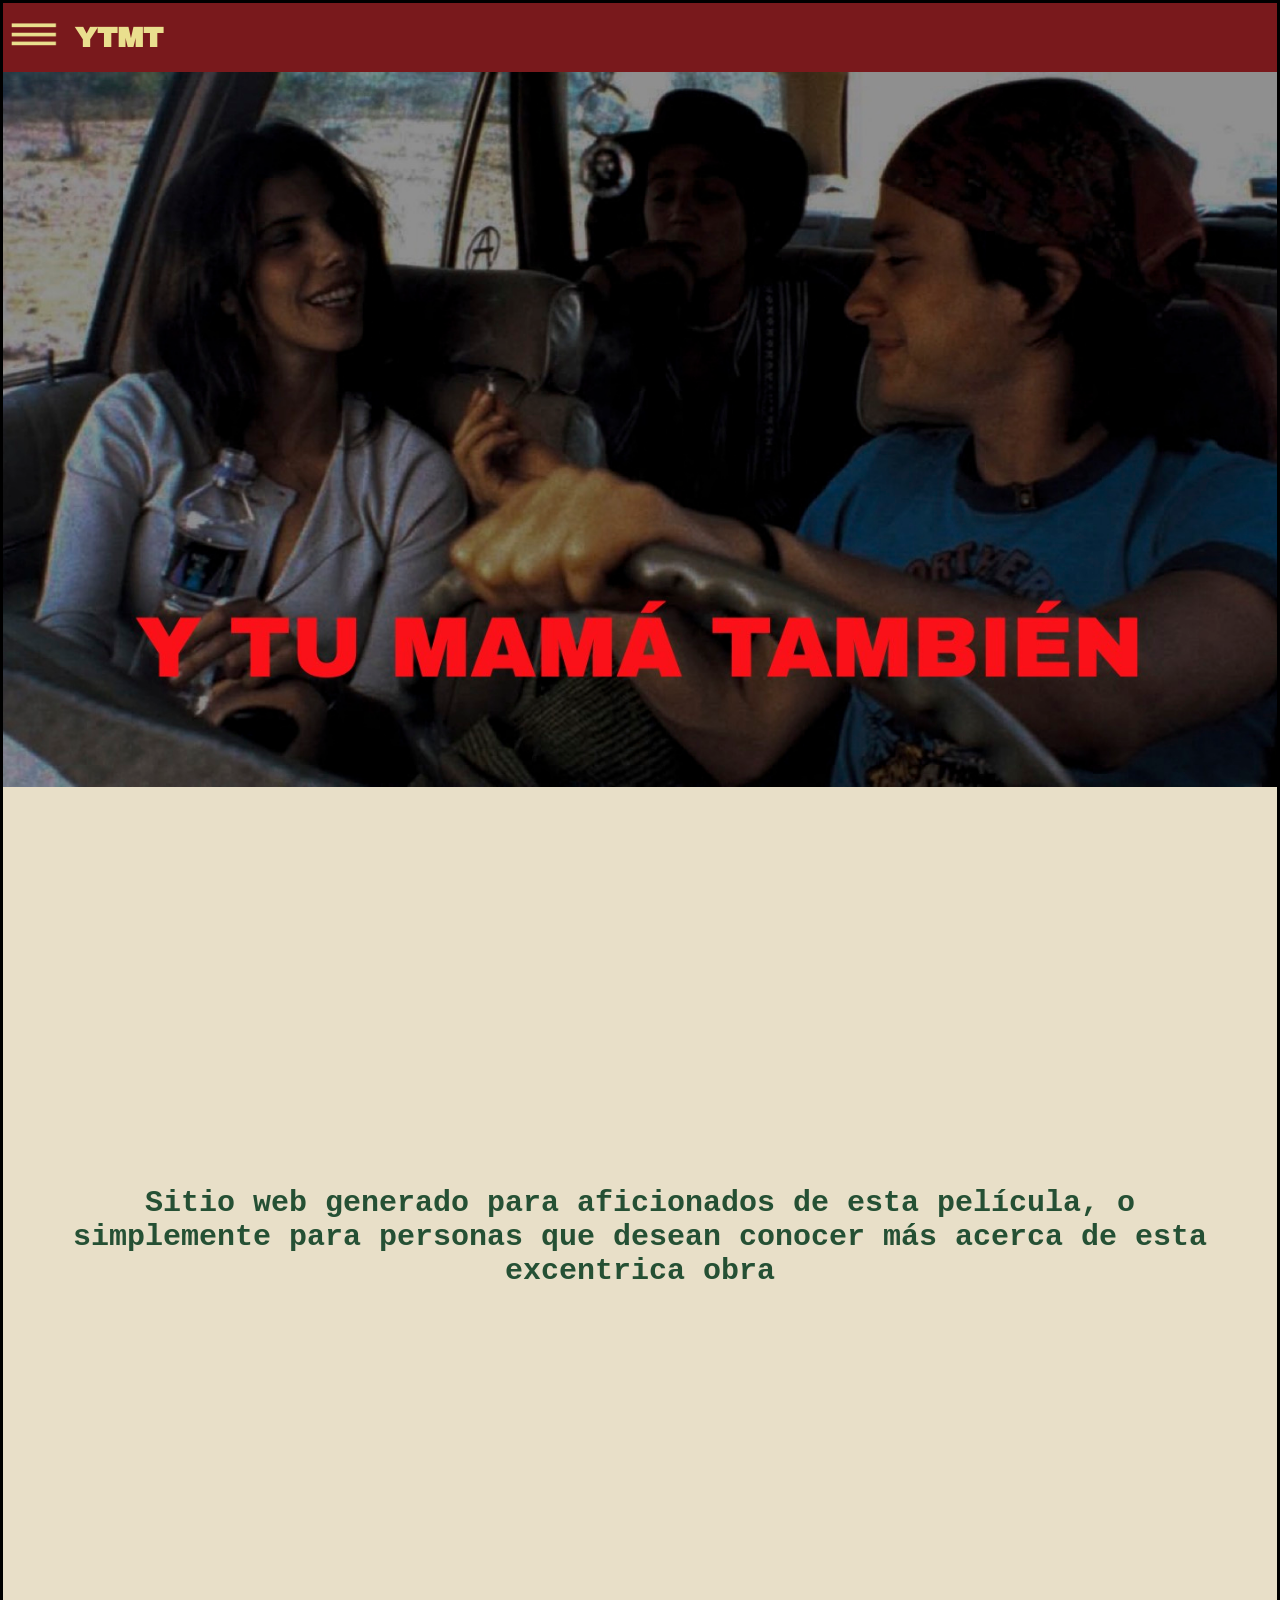
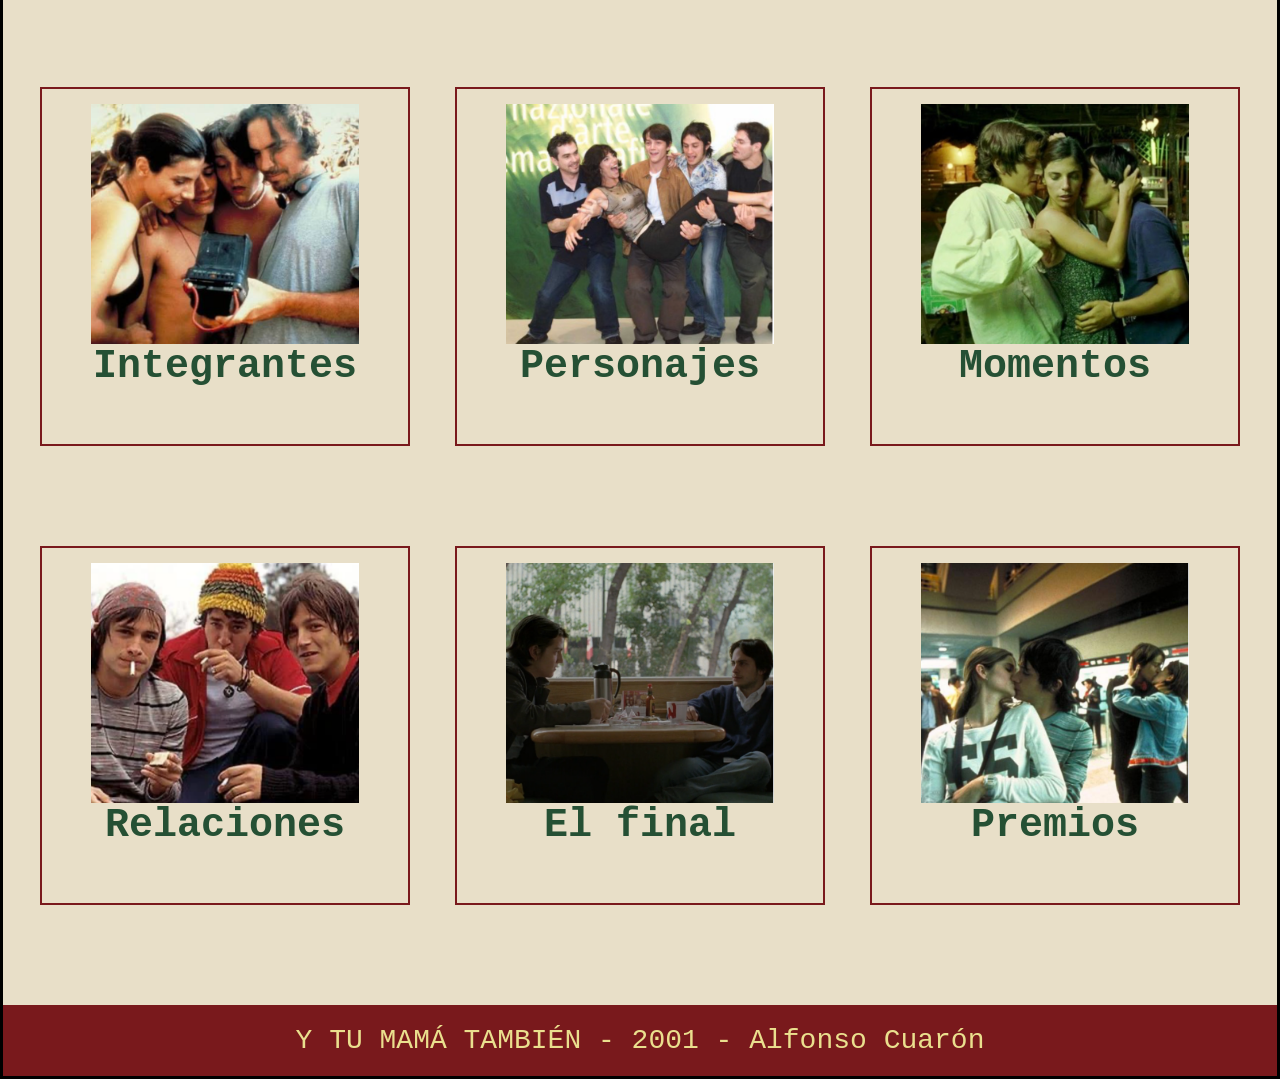
<file: index.html>
<!DOCTYPE html>
<html>
    <head>
        <meta charset="UTF-8">
        <meta name="viewport" content="width=device-width, initial-scale=1.0">
        <title> Y tu mamá también </title>
        <link rel="stylesheet" href="styles.css">
    </head>

<body>



    <div class="layout-card">
    <header  class="barrasuperior">
        <div class="menu-icon" onclick="abrirMenu()">
            <img src="./menu/hamburguesa.jpg" alt="menu">
        </div>
        <h1 class="top-title">YTMT</h1>

        <nav id="menu-desplegable">
            <a href="index.html"> INICIO </a>
            <a href="integrantes.html"> INTEGRANTES </a>
            <a href="personajes.html"> PERSONAJES </a>
            <a href="momentos.html"> MOMENTOS </a>
            <a href="relaciones.html"> RELACIONES </a>
            <a href="final.html"> EL FINAL </a>
            <a href="premios.html"> PREMIOS </a>
        </nav>
    
    </header>
    

    <section class="logo contenido-pagina entrada-inicio">
        <img src="./imagenes/logito.jpeg" alt="Logo" class="logo-imagen">

    </section>

<section class="frase">
    <p> Sitio web generado para aficionados de esta película, o simplemente para personas que desean conocer más acerca de esta excentrica obra</p>
</section>
  

    <section class="informacion container" id="Informacion">
        <div class="inicio-grupo">
            <div class="inicio-1">
                <a href="integrantes.html">
                <img src="imagenes/Reparto.png" alt="Integrantes">
                <h3> Integrantes</h3>
                </a>
                </div>
                 <div class="inicio-1">
                    <a href="personajes.html">
                <img src="imagenes/Personajes.png" alt="Personajes">
                <h3>Personajes</h3>
                    </a>
            
            </div>

            <div class="inicio-1">
            <a href="momentos.html">
                <img src="imagenes/Momentos.png" alt="Momentos">
                <h3>Momentos</h3>
             </a>
            </div>

            <div class="inicio-1">
                <a href="relaciones.html">
                <img src="imagenes/Relaciones.png" alt="Relaciones">
                <h3>Relaciones</h3>
                </a>
            </div>

            <div class="inicio-1">
             <a href="final.html"> 
                <img src="imagenes/El final.png" alt="El final">
                <h3>El final</h3>
            </a>
            </div>

            <div class="inicio-1">
                <a href="premios.html">
                <img src="imagenes/Premios.png" alt="Premios">
                <h3>Premios</h3>
                </a>
            </div>
        </div>


    </section>
    <footer class="footer">
        <a href="https://www.imdb.com/es/title/tt0245574/?ref_=vp_close" target="_blank">
        <div class="footer-content container">
            <p>Y TU MAMÁ TAMBIÉN - 2001 - Alfonso Cuarón</p>
        </a>
        </div>
    </footer>
    <button id="volver-arriba" type="button" aria-label="Volver arriba">
    ↑
</button>
<script src="js.js"></script>
</body>


</html>
</file>
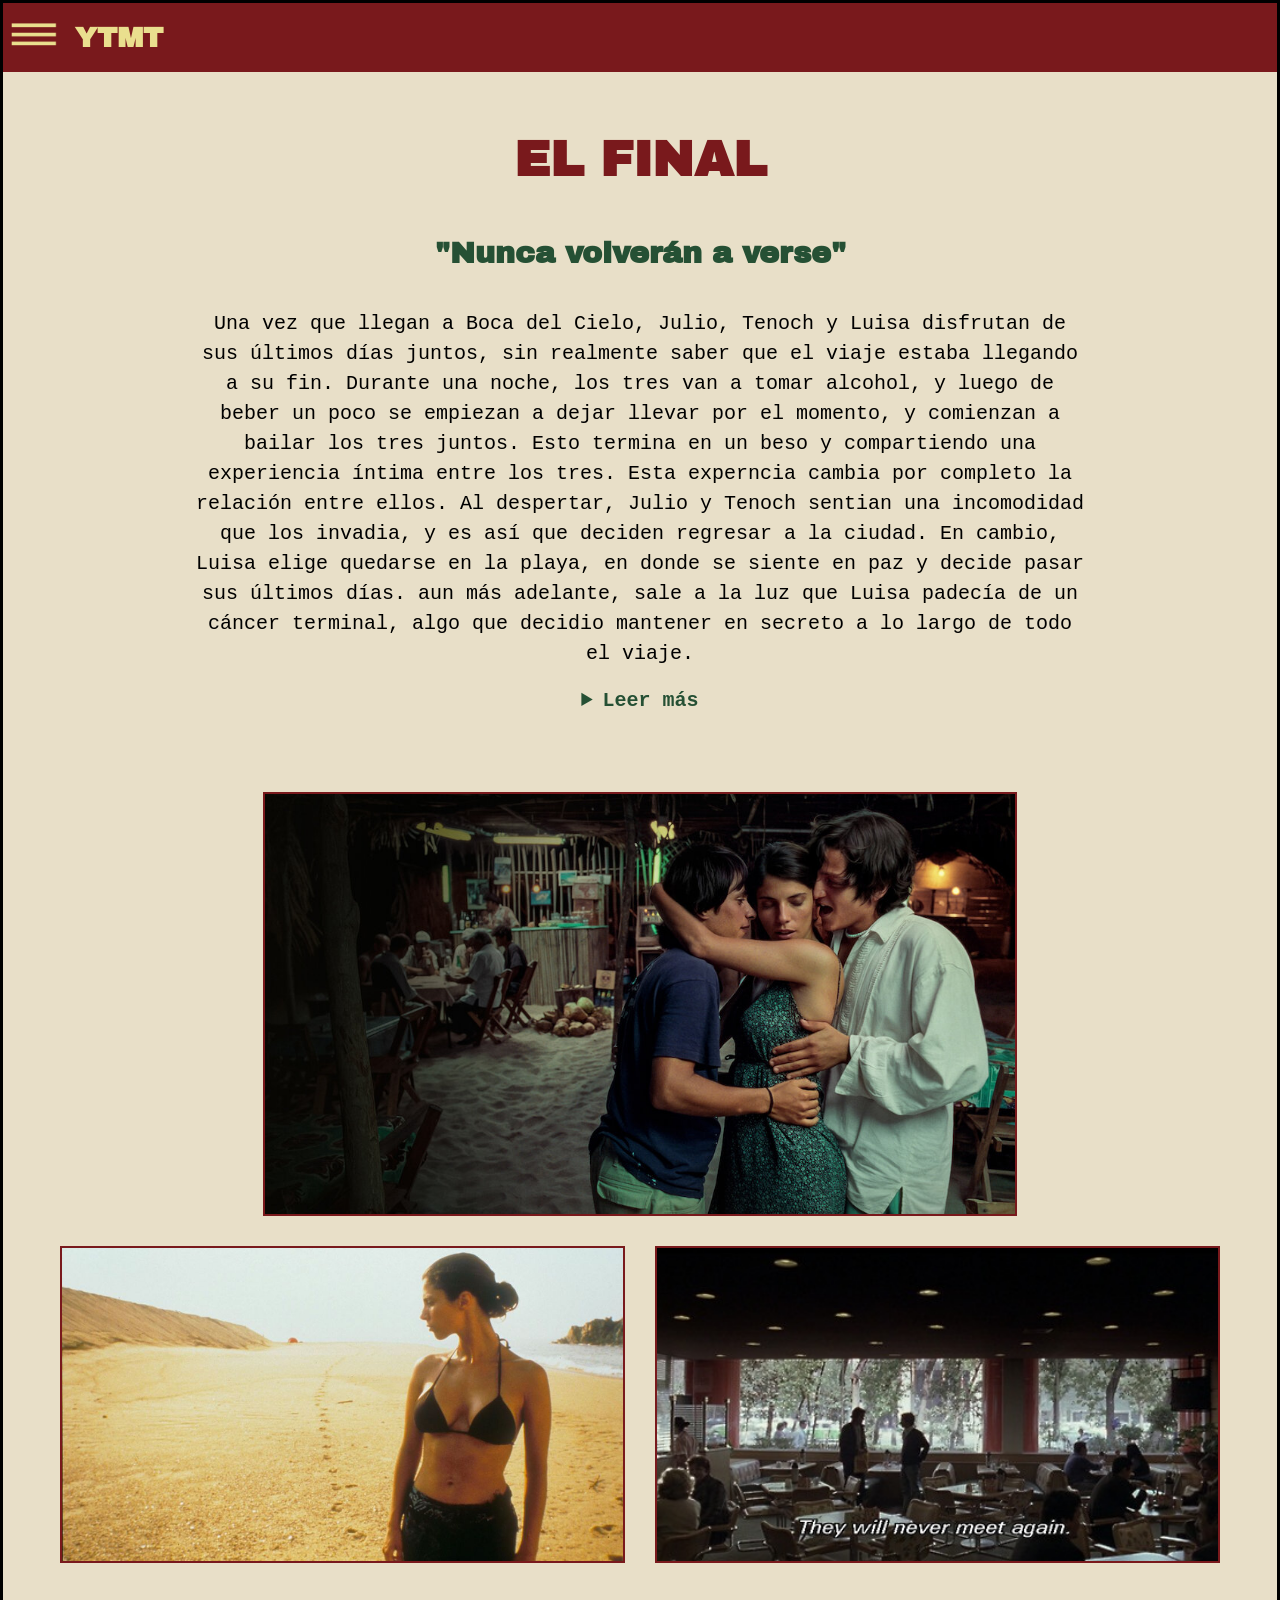
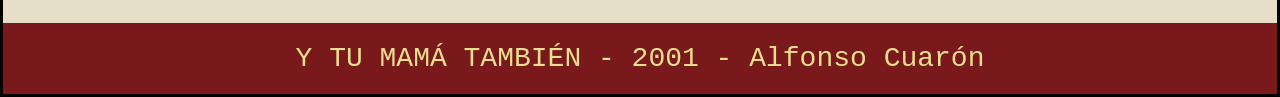
<file: final.html>
<!DOCTYPE html>
<html>
    <head>
        <meta charset="UTF-8">
        <meta name="viewport" content="width=device-width, initial-scale=1.0">
        <title> Y tu mamá también </title>
        <link rel="stylesheet" href="styles.css">
    </head>

<body>



    <div class="layout-card">
    <header  class="barrasuperior">
        
    
        <div class="menu-icon" onclick="abrirMenu()">
            <img src="./menu/hamburguesa.jpg" alt="menu">
        </div>
        <a href="index.html">
        <h1 class="top-title">YTMT</h1>
        </a>   
        
        <nav id="menu-desplegable">
            <a href="index.html"> INICIO </a>
            <a href="integrantes.html"> INTEGRANTES </a>
            <a href="personajes.html"> PERSONAJES </a>
            <a href="momentos.html"> MOMENTOS </a>
            <a href="relaciones.html"> RELACIONES </a>
            <a href="final.html"> EL FINAL </a>
            <a href="premios.html"> PREMIOS </a>
        </nav>

    </header>



    <section class="informacion container contenido-pagina" id="Informacion">
    <h1 class="titulo-final"> EL FINAL</h1>
    <h2 class="frase-final"> "Nunca volverán a verse"</h2>
        <div class="explicacion-final">
            <p> Una vez que llegan a Boca del Cielo, Julio, Tenoch y Luisa disfrutan de sus últimos días juntos, sin realmente saber que el viaje estaba llegando a su fin. Durante una noche, los tres van a tomar alcohol, y luego de beber un poco se empiezan a dejar llevar por el momento, y comienzan a bailar los tres juntos. Esto termina en un beso y compartiendo una experiencia íntima entre los tres. Esta experncia cambia por completo la relación entre ellos. Al despertar, Julio y Tenoch sentian una incomodidad que los invadia, y es así que deciden regresar a la ciudad. En cambio, Luisa elige quedarse en la playa, en donde se siente en paz y decide pasar sus últimos días. aun más adelante, sale a la luz que Luisa padecía de un cáncer terminal, algo que decidio mantener en secreto a lo largo de todo el viaje.</p>
            <details class="leer-mas">
    <summary>Leer más</summary>
            <p> Bastante tiempo después, Julio y Tenoch se reencuentran en una cafetería. Su amistad hace un tiempo que habia dejado de ser la misma. Entre las mentiras, los celos, y todas las situaciones que ocurrieron a lo largo del viaje a Boca del Cielo hizo que los amigos inseparables se volvieran extraños. Durante la conversación que tienen, Tenoch le comenta a Julio que Luisa murió un poco después de que ellos se fueran de Boca del Cielo. Finalmente, la película termina con la frase "Nunca volverán a verse", la cual representa que no solo su amistas llego a su fin, sino también el cierre de una etapa de sus vidas. La historia logra demostrar cómo un viaje el cual parecía una simple aventura entre amigos para conquistar a una mujer, terminó transformando de manera profunda a los tres personajes. </p>
        </details>
        </div>


        <div class="final-grupo">

            
                <div class="final-fila">
                <img src="./final/final1.jpg" alt="final1">
            </div>
          
               <div class="final-fila">
    <a href="https://www.youtube.com/watch?v=s5qJTstUOwg" target="_blank">
        <img src="./final/final2.jpg"
             alt="Ver el video de la escena del baile">
    </a>
</div>

            <div class="final-fila">
                <img src="./final/final3.jpg" alt="final3">
            </div>

        </div>


    </section>
    <footer class="footer">
        <a href="https://www.imdb.com/es/title/tt0245574/?ref_=vp_close" target="_blank">
        <div class="footer-content container">
            <p>Y TU MAMÁ TAMBIÉN - 2001 - Alfonso Cuarón</p>
        </a>
        </div>
    </footer>
        <button id="volver-arriba" type="button" aria-label="Volver arriba">
    ↑
</button>
<script src="js.js"></script>
</body>


</html>
</file>
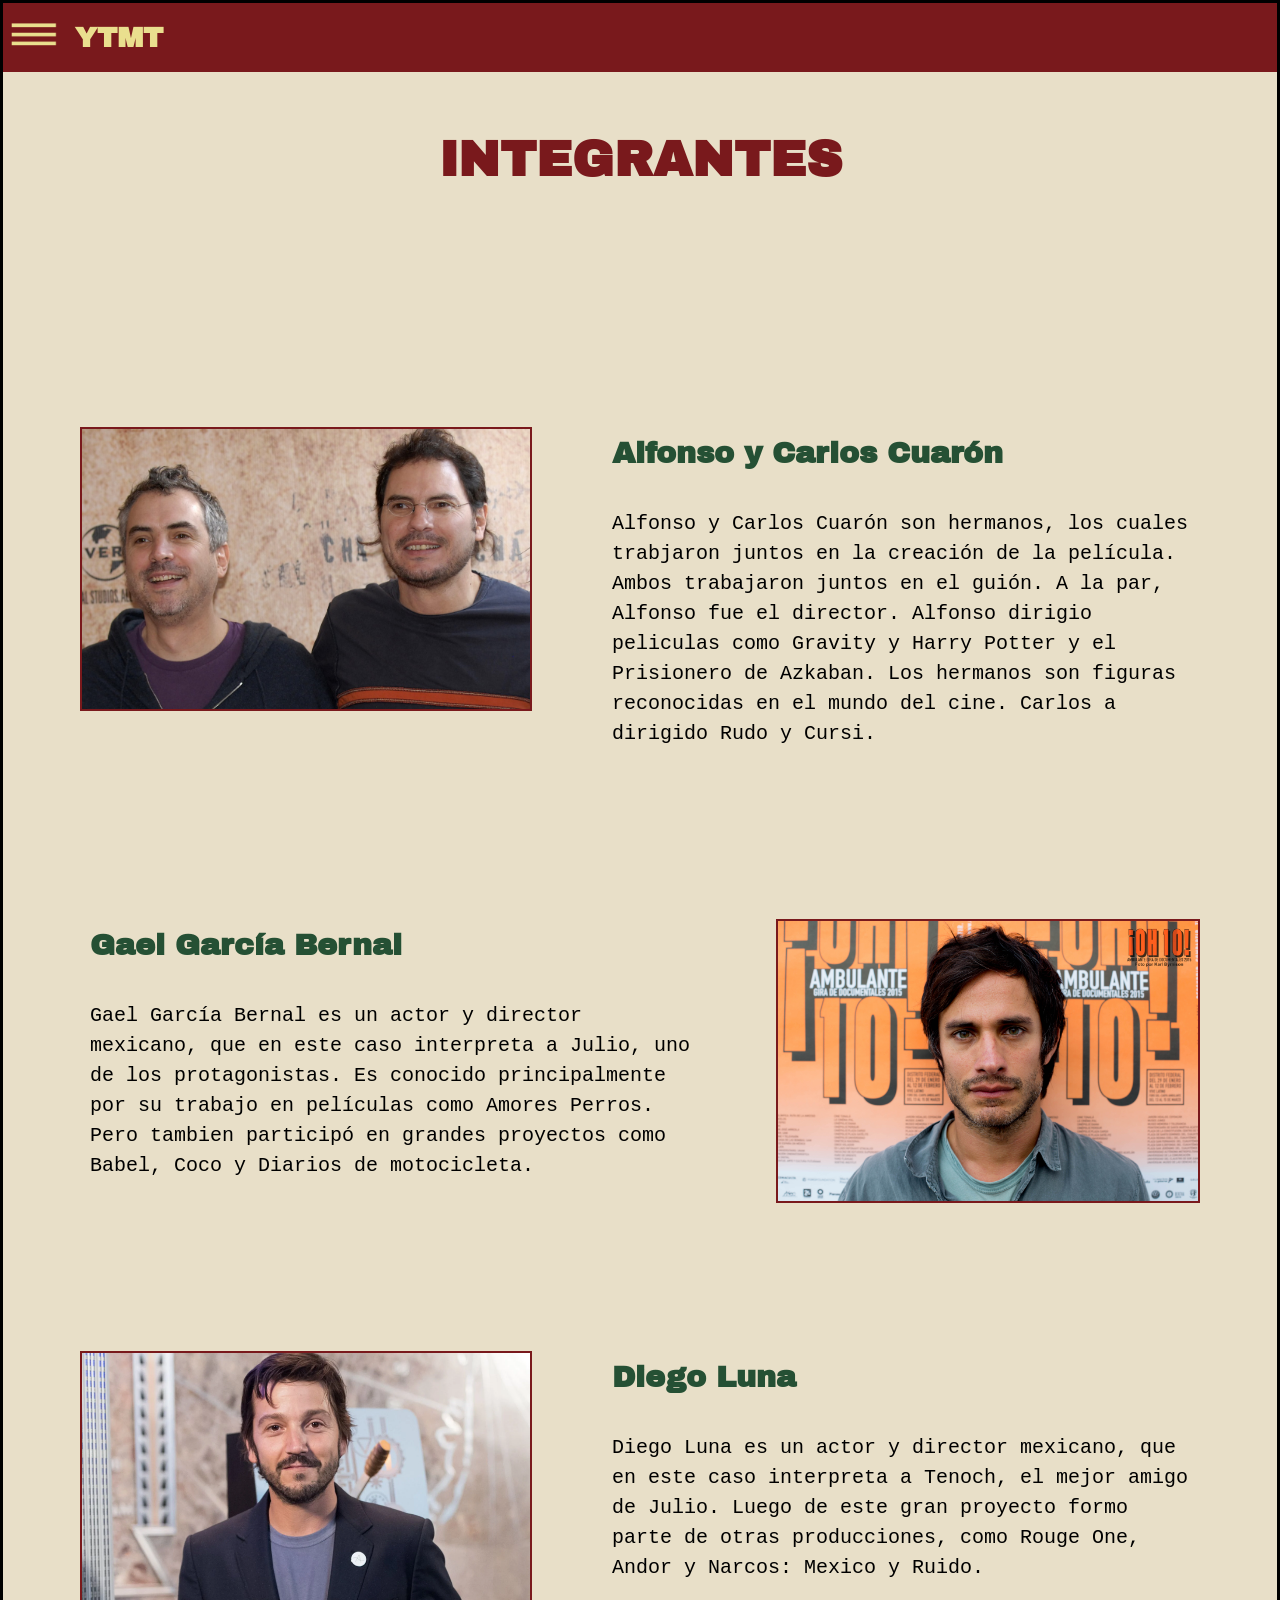
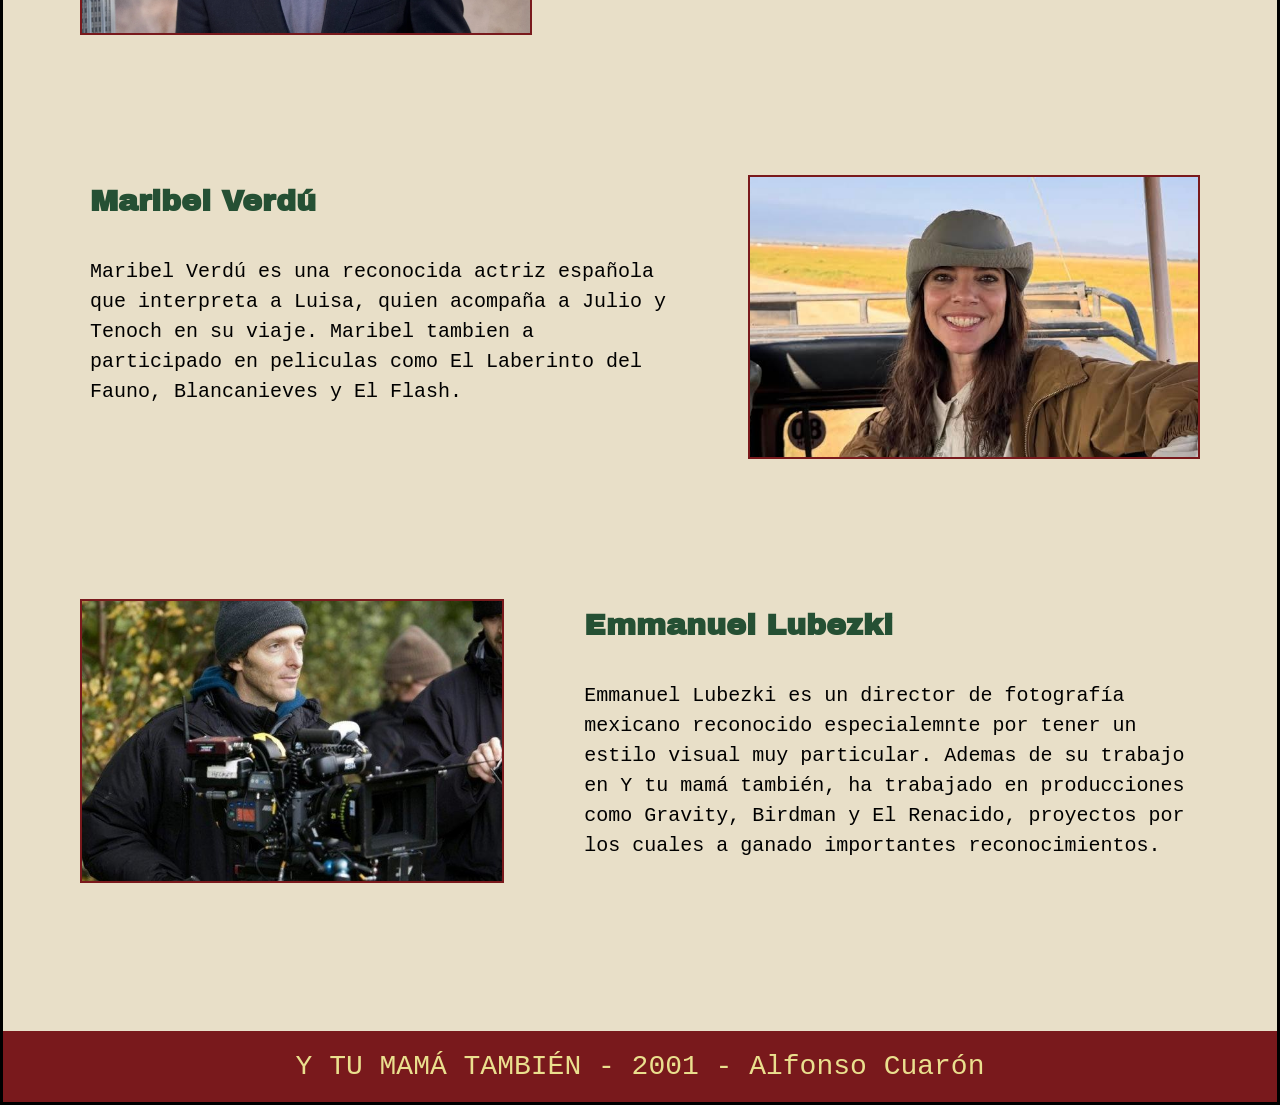
<file: integrantes.html>
<!DOCTYPE html>
<html>
    <head>
        <meta charset="UTF-8">
        <meta name="viewport" content="width=device-width, initial-scale=1.0">
        <title> Y tu mamá también </title>
        <link rel="stylesheet" href="styles.css">
    </head>

<body>



    <div class="layout-card">
    <header  class="barrasuperior">
        
    
        <div class="menu-icon" onclick="abrirMenu()">
            <img src="./menu/hamburguesa.jpg" alt="menu">
        </div>
        <a href="index.html">
        <h1 class="top-title">YTMT</h1>
        </a>

        <nav id="menu-desplegable">
            <a href="index.html"> INICIO </a>
            <a href="integrantes.html"> INTEGRANTES </a>
            <a href="personajes.html"> PERSONAJES </a>
            <a href="momentos.html"> MOMENTOS </a>
            <a href="relaciones.html"> RELACIONES </a>
            <a href="final.html"> EL FINAL </a>
            <a href="premios.html"> PREMIOS </a>
        </nav>
    </header>



    <section class="informacion container contenido-pagina" id="Informacion">
    <h1 class="titulo-integrantes"> INTEGRANTES</h1>
        <div class="integrantes-grupo">
            <div class="integrantes-fila">
                
            
            </div>

            
                <div class="integrantes-fila">
                <img src="./integrantes/hermanos.jpeg" alt="AlfonsoyCarlos">
                <div class="integrantes-texto">
                <h3> Alfonso y Carlos Cuarón</h3>
                <p>  Alfonso y Carlos Cuarón son hermanos, los cuales trabjaron juntos en la creación de la película. Ambos trabajaron juntos en el guión. A la par, Alfonso fue el director. Alfonso dirigio peliculas como Gravity y Harry Potter y el Prisionero de Azkaban. Los hermanos son figuras reconocidas en el mundo del cine. Carlos a dirigido Rudo y Cursi. </p>
                </div>
            </div>
          
                <div class="integrantes-fila integrantes invertido">
                <div class="integrantes-texto">
                <h3> Gael García Bernal</h3>
                    <p>  Gael García Bernal es un actor y director mexicano, que en este caso interpreta a Julio, uno de los protagonistas. Es conocido principalmente por su trabajo en películas como Amores Perros. Pero tambien participó en grandes proyectos como Babel, Coco y Diarios de motocicleta. </p>
                </div>
                    <img src="./integrantes/gael.jpg" alt="gael">
            </div>

            <div class="integrantes-fila">
                <img src="./integrantes/diego.jpg" alt="diego">
                <div class="integrantes-texto">
                <h3> Diego Luna </h3>
                <p>  Diego Luna es un actor y director mexicano, que en este caso interpreta a Tenoch, el mejor amigo de Julio. Luego de este gran proyecto formo parte de otras producciones, como Rouge One, Andor y Narcos: Mexico y Ruido. </p>
                </div>
           
            </div>

            <div class="integrantes-fila integrantes invertido">
                <div class="integrantes-texto">
                <h3> Maribel Verdú</h3>
                    <p>  Maribel Verdú es una reconocida actriz española que interpreta a Luisa, quien acompaña a Julio y Tenoch en su viaje. Maribel tambien a participado en peliculas como El Laberinto del Fauno, Blancanieves y El Flash.</p>
                </div>
                    <img src="./integrantes/maribel.jpeg" alt="maribel">
            </div>

            <div class="integrantes-fila">
                <img src="./integrantes/Emmanuel.jpeg" alt="emmanuel">
                <div class="integrantes-texto">
                <h3> Emmanuel Lubezki</h3>
                <p>  Emmanuel Lubezki es un director de fotografía mexicano reconocido especialemnte por tener un estilo visual muy particular. Ademas de su trabajo en Y tu mamá también, ha trabajado en producciones como Gravity, Birdman y El Renacido, proyectos por los cuales a ganado importantes reconocimientos.</p>
                </div>
           
            </div>


            

        </div>


    </section>
    <footer class="footer">
        <a href="https://www.imdb.com/es/title/tt0245574/?ref_=vp_close" target="_blank">
        <div class="footer-content container">
            <p>Y TU MAMÁ TAMBIÉN - 2001 - Alfonso Cuarón</p>
        </a>
        </div>
    </footer>
        <button id="volver-arriba" type="button" aria-label="Volver arriba">
    ↑
</button>
<script src="js.js"></script>
</body>


</html>
</file>
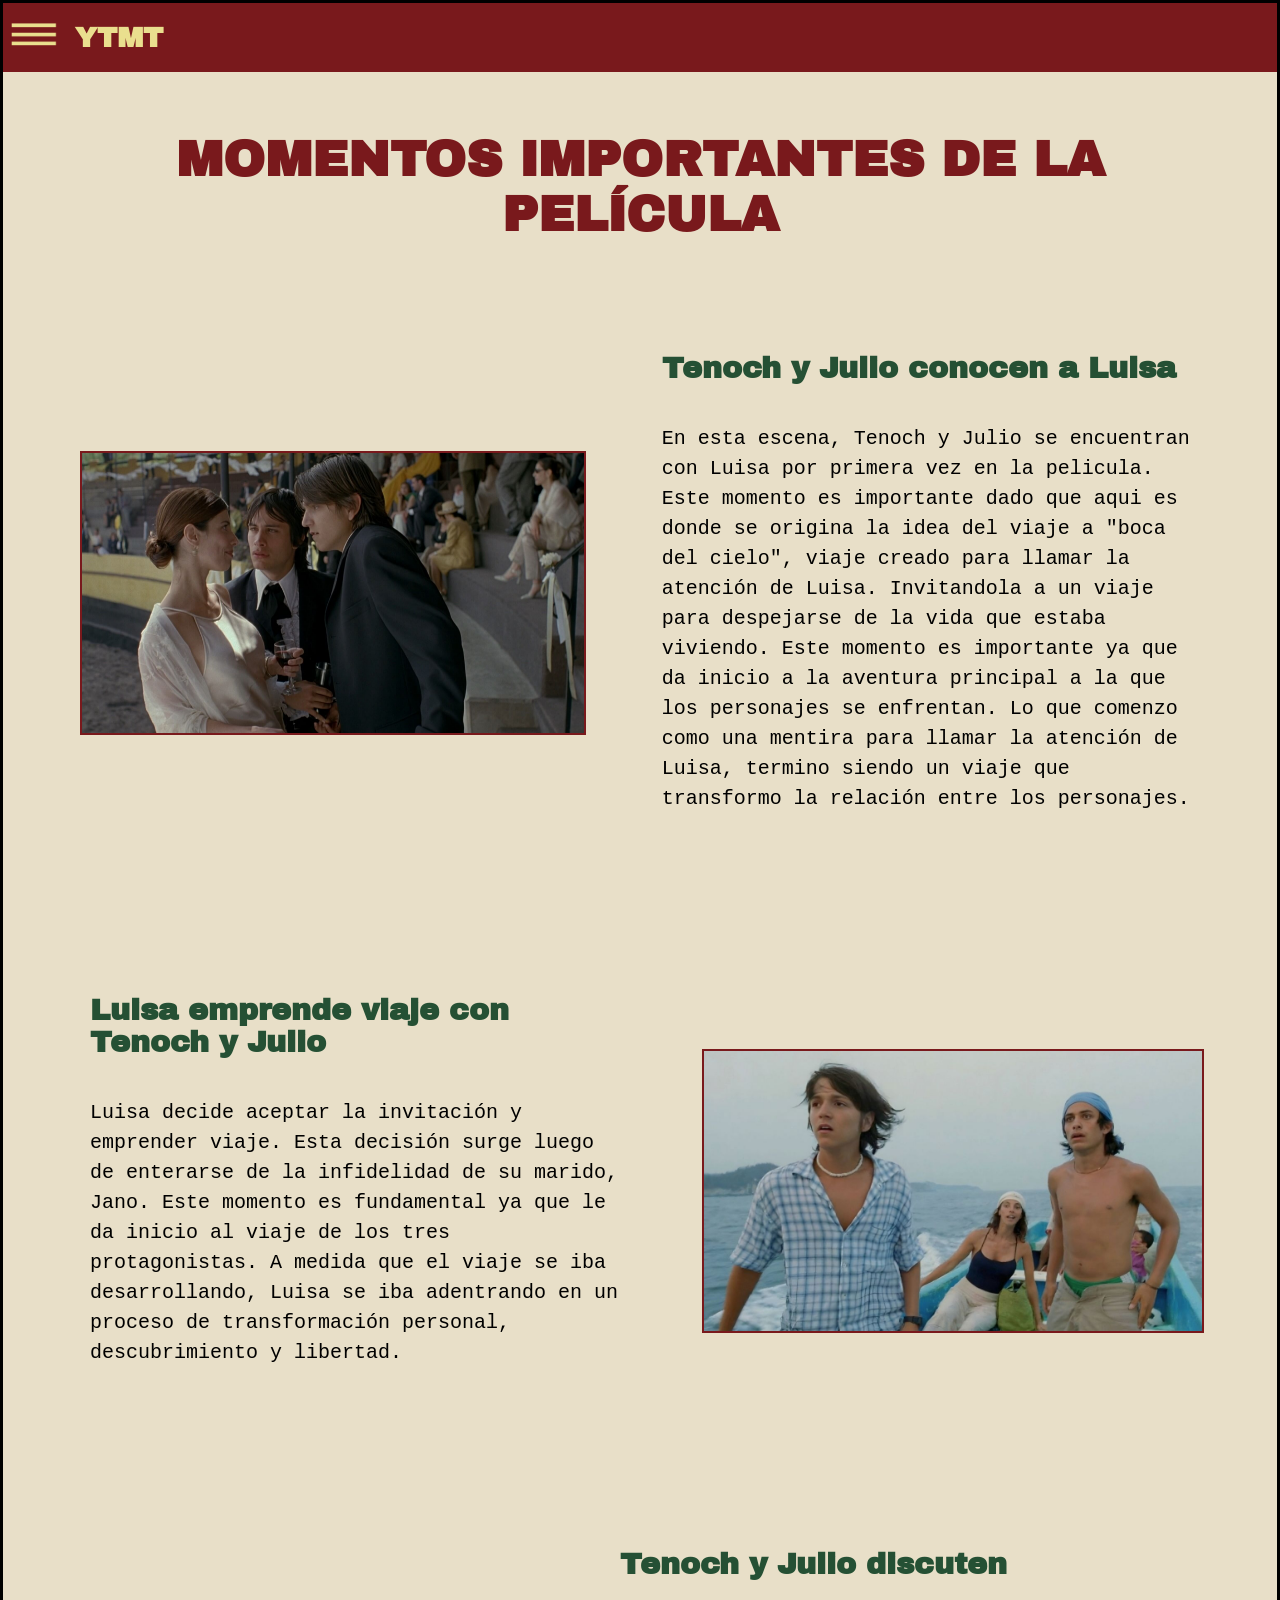
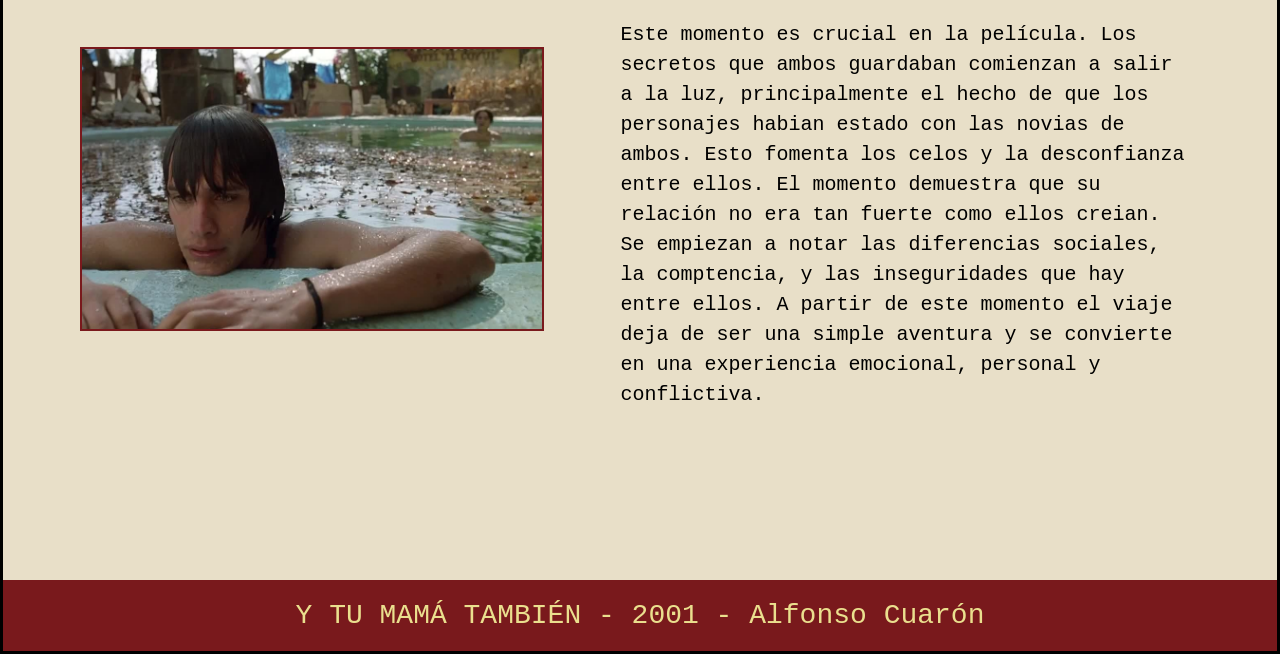
<file: momentos.html>
<!DOCTYPE html>
<html>
    <head>
        <meta charset="UTF-8">
        <meta name="viewport" content="width=device-width, initial-scale=1.0">
        <title> Y tu mamá también </title>
        <link rel="stylesheet" href="styles.css">
    </head>

<body>



    <div class="layout-card">
    <header  class="barrasuperior">
        
    
        <div class="menu-icon" onclick="abrirMenu()">
            <img src="./menu/hamburguesa.jpg" alt="menu">
        </div>
        <a href="index.html">
        <h1 class="top-title">YTMT</h1>
        </a>

        <nav id="menu-desplegable">
            <a href="index.html"> INICIO </a>
            <a href="integrantes.html"> INTEGRANTES </a>
            <a href="personajes.html"> PERSONAJES </a>
            <a href="momentos.html"> MOMENTOS </a>
            <a href="relaciones.html"> RELACIONES </a>
            <a href="final.html"> EL FINAL </a>
            <a href="premios.html"> PREMIOS </a>
        </nav>
    </header>



    <section class="informacion container contenido-pagina" id="Informacion">
    <h1 class="titulo-momentos"> MOMENTOS IMPORTANTES DE LA PELÍCULA</h1>
        <div class="momentos-grupo">
           

            
                <div class="momento-fila">
                    <a href="https://www.youtube.com/watch?v=QFZzN9X5Cl4" target="blank" class="video-conocen">
                <img src="./momentos/conocen2.jpg" alt="conocen a luisa">
                    </a>
                <div class="momento-texto">
                <h3> Tenoch y Julio conocen a Luisa</h3>
                <p> En esta escena, Tenoch y Julio se encuentran con Luisa por primera vez en la pelicula. Este momento es importante dado que aqui es donde se origina la idea del viaje a "boca del cielo", viaje creado para llamar la atención de Luisa. Invitandola a un viaje para despejarse de la vida que estaba viviendo. Este momento es importante ya que da inicio a la aventura principal a la que los personajes se enfrentan. Lo que comenzo como una mentira para llamar la atención de Luisa, termino siendo un viaje que transformo la relación entre los personajes.</p>
                </div>
            </div>
          
                <div class="momento-fila momento invertido">
                <div class="momento-texto">
                <h3>Luisa emprende viaje con Tenoch y Julio</h3>
                    <p> Luisa decide aceptar la invitación y emprender viaje. Esta decisión surge luego de enterarse de la infidelidad de su marido, Jano. Este momento es fundamental ya que le da inicio al viaje de los tres protagonistas. A medida que el viaje se iba desarrollando, Luisa se iba adentrando en un proceso de transformación personal, descubrimiento y libertad.</p>
                </div>
                <a href="https://www.youtube.com/watch?v=1WcemHpe3NI" target="blank" class="video-viaje">
                    <img src="./momentos/viaje2.jpg" alt="Viaje">
                </a>
            </div>

            <div class="momento-fila">
                <a href="https://www.youtube.com/watch?v=Hvn7pEzVCkc" target="blank" class="video-pelea">
                <img src="./momentos/peleas2.jpg" alt="Peleas">
                </a>
                <div class="momento-texto">
                <h3>Tenoch y Julio discuten </h3>
                <p> Este momento es crucial en la película. Los secretos que ambos guardaban comienzan a salir a la luz, principalmente el hecho de que los personajes habian estado con las novias de ambos. Esto fomenta los celos y la desconfianza entre ellos. El momento demuestra que su relación no era tan fuerte como ellos creian. Se empiezan a notar las diferencias sociales, la comptencia, y las inseguridades que hay entre ellos. A partir de este momento el viaje deja de ser una simple aventura y se convierte en una experiencia emocional, personal y conflictiva.</p>
                </div>
           
            </div>

            

        </div>


    </section>
    <footer class="footer">
        <a href="https://www.imdb.com/es/title/tt0245574/?ref_=vp_close" target="_blank">
        <div class="footer-content container">
            <p>Y TU MAMÁ TAMBIÉN - 2001 - Alfonso Cuarón</p>
        </a>
        </div>
    </footer>
        <button id="volver-arriba" type="button" aria-label="Volver arriba">
    ↑
</button>
<script src="js.js"></script>
</body>


</html>
</file>
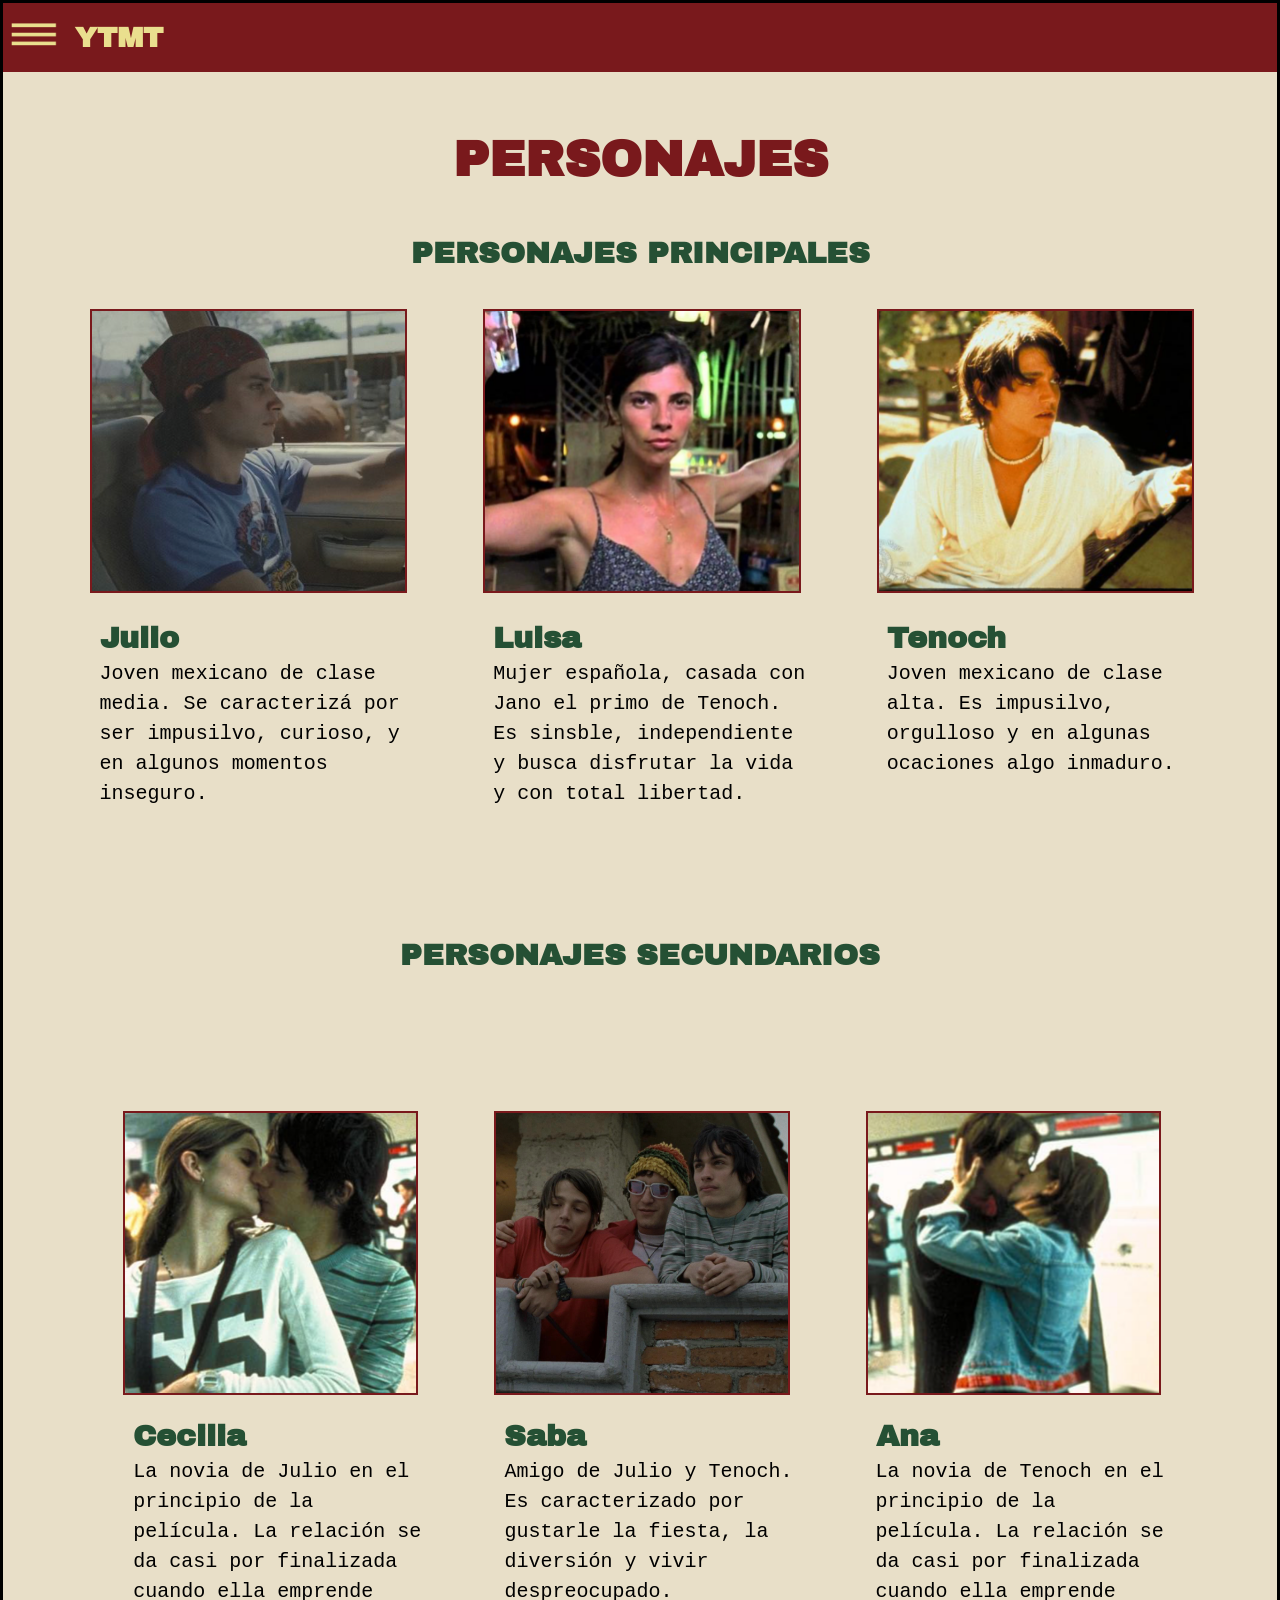
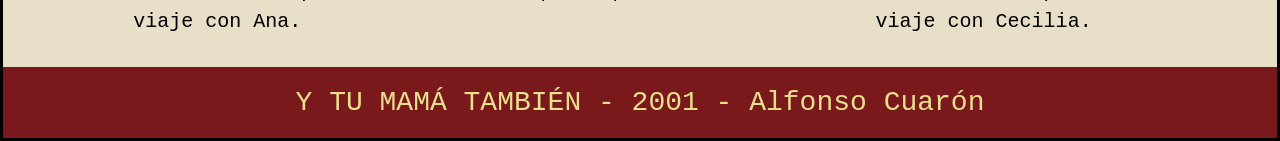
<file: personajes.html>
<!DOCTYPE html>
<html>
    <head>
        <meta charset="UTF-8">
        <meta name="viewport" content="width=device-width, initial-scale=1.0">
        <title> Y tu mamá también </title>
        <link rel="stylesheet" href="styles.css">
    </head>

<body>



    <div class="layout-card">
    <header  class="barrasuperior">
        
    
        <div class="menu-icon" onclick="abrirMenu()">
            <img src="./menu/hamburguesa.jpg" alt="menu">
        </div>
        <a href="index.html">
        <h1 class="top-title">YTMT</h1>
        
        <nav id="menu-desplegable">
            <a href="index.html"> INICIO </a>
            <a href="integrantes.html"> INTEGRANTES </a>
            <a href="personajes.html"> PERSONAJES </a>
            <a href="momentos.html"> MOMENTOS </a>
            <a href="relaciones.html"> RELACIONES </a>
            <a href="final.html"> EL FINAL </a>
            <a href="premios.html"> PREMIOS </a>
        </nav>
    </header>



    <section class="informacion container contenido-pagina entrada-personajes" id="Informacion">
    <h1 class="titulo-personajes"> PERSONAJES </h1>
<h2 class= "subtitulo-personajes"> PERSONAJES PRINCIPALES</h2>
        <div class="personajes-grupo">
            

            
                <div class="personajes-fila">
            <a href="https://www.youtube.com/watch?v=tB275NlGORw&t=3s" target="blank" class="video-julio">
                <img src="./personajes/Julio.jpg" alt="Julio">
                </a>
                <div class="personajes-texto">
                <h3>Julio</h3>
                <p>   Joven mexicano de clase media. Se caracterizá por ser impusilvo, curioso, y en algunos momentos inseguro.  </p>
                </div>
                
            </div>
          
                <div class="personajes-fila">
                <a href="https://www.youtube.com/watch?v=a3C06AVn3DA" target="blank" class="video-luisa">
                <img src="./personajes/luisa.jpg" alt="Luisa">
                </a>
                <div class="personajes-texto">
                <h3> Luisa</h3>
                    <p> Mujer española, casada con Jano el primo de Tenoch. Es sinsble, independiente y busca disfrutar la vida y con total libertad.</p>
                </div>
               
                   
            </div>

            <div class="personajes-fila">
                <a href="https://www.youtube.com/watch?v=Hvn7pEzVCkc" target="blank" class="video-tenoch">
                <img src="./personajes/tenoch.jpg" alt="Tenoch">
            </a>
                <div class="personajes-texto">
                <h3> Tenoch </h3>
                <p> Joven mexicano de clase alta. Es impusilvo, orgulloso y en algunas ocaciones algo inmaduro. </p>
                </div>
           
            </div>

<h2 class= "subtitulo-personajes"> PERSONAJES SECUNDARIOS</h2>
<div class="personajes-grupo">
        

             <div class="personajes-fila">
              <img src="./personajes/cecilia.jpg" alt="Cecilia">
                <div class="personajes-texto">
                <h3> Cecilia</h3>
                    <p> La novia de Julio en el principio de la película. La relación se da casi por finalizada cuando ella emprende viaje con Ana. </p>
                </div>
             
                   
            </div>

             <div class="personajes-fila">
                <img src="./personajes/saba.jpg" alt="Saba"> 
                <div class="personajes-texto">
                <h3> Saba </h3>
                    <p> Amigo de Julio y Tenoch. Es caracterizado por gustarle la fiesta, la diversión y vivir despreocupado. </p>
                </div>
               
            </div>

             <div class="personajes-fila">
                <img src="./personajes/ana3.jpg" alt="Ana">
                <div class="personajes-texto">
                <h3> Ana </h3>
                    <p> La novia de Tenoch en el principio de la película. La relación se da casi por finalizada cuando ella emprende viaje con Cecilia. </p>
                </div>
                
                   
            </div>

            


            

        </div>


    </section>
    <footer class="footer">
        <a href="https://www.imdb.com/es/title/tt0245574/?ref_=vp_close" target="_blank">
        <div class="footer-content container">
            <p>Y TU MAMÁ TAMBIÉN - 2001 - Alfonso Cuarón</p>
        </a>
        </div>
    </footer>
        <button id="volver-arriba" type="button" aria-label="Volver arriba">
    ↑
</button>
<script src="js.js"></script>
</body>


</html>
</file>
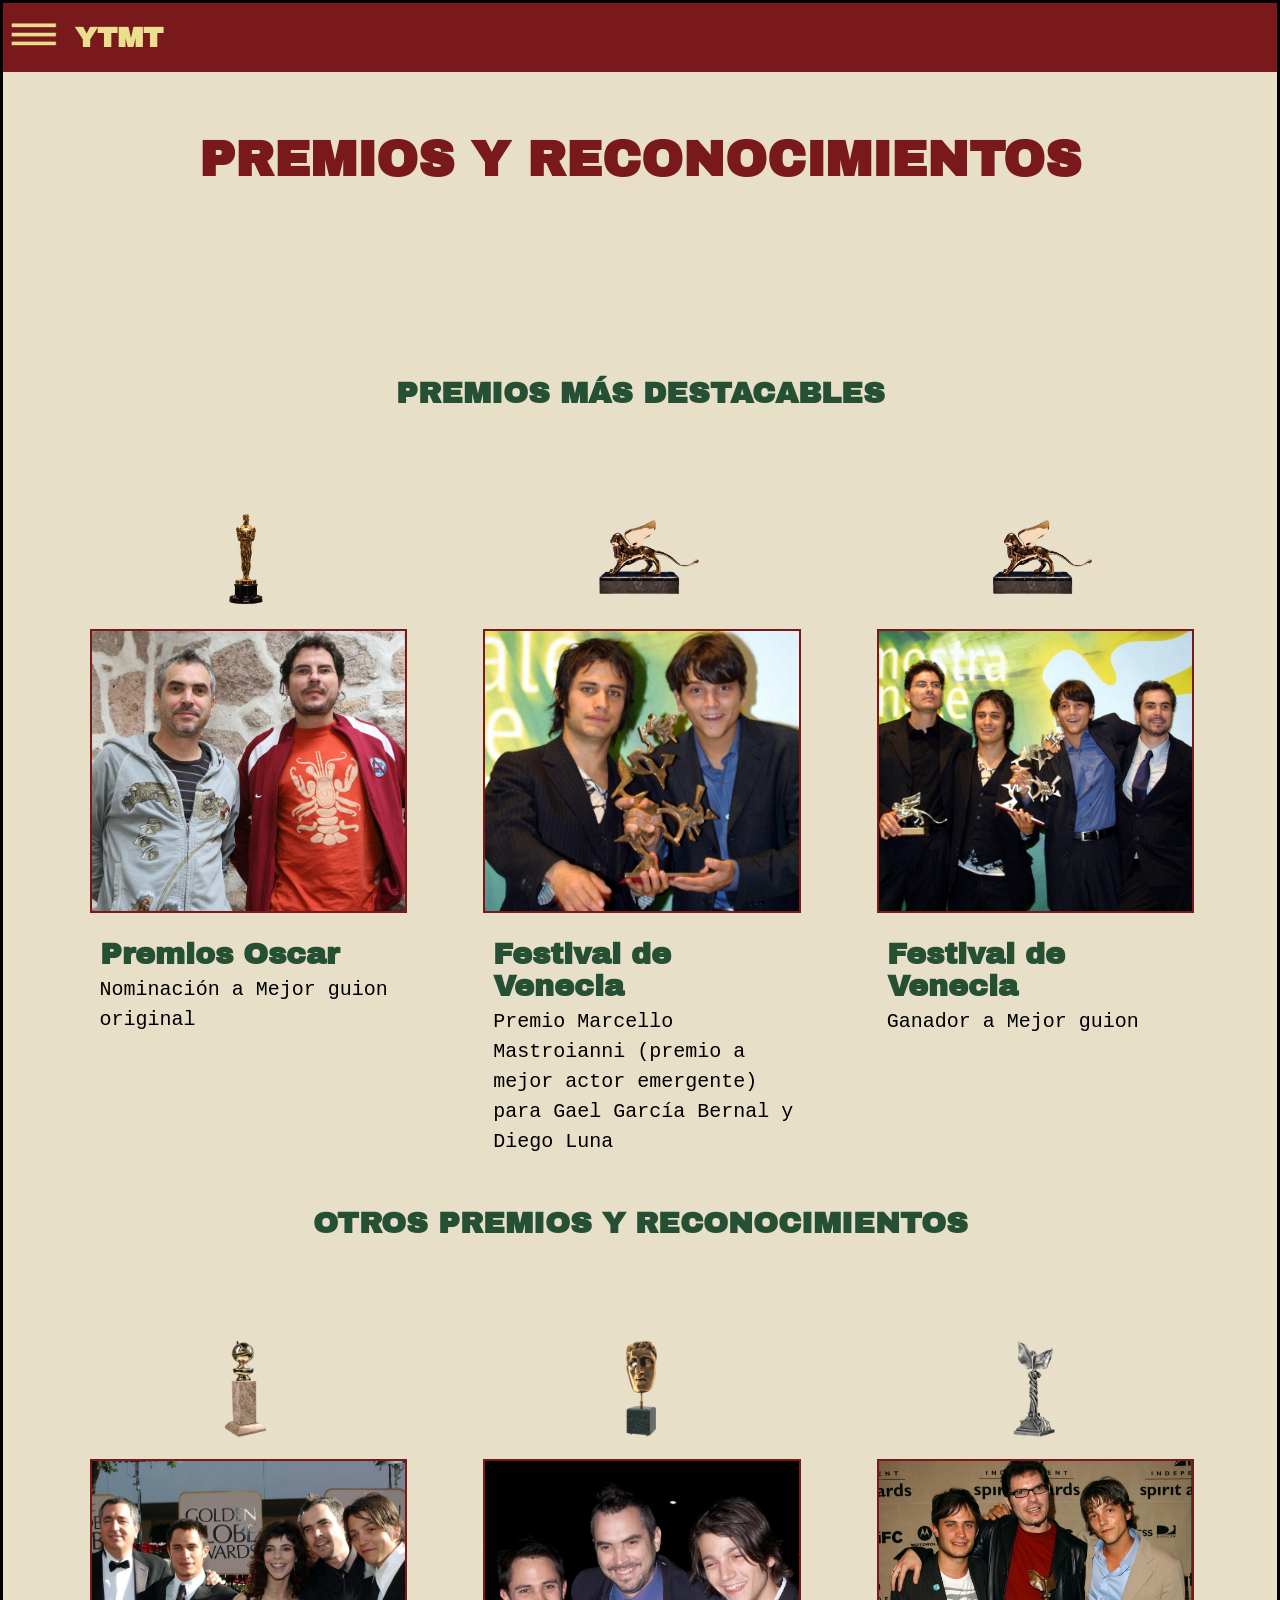
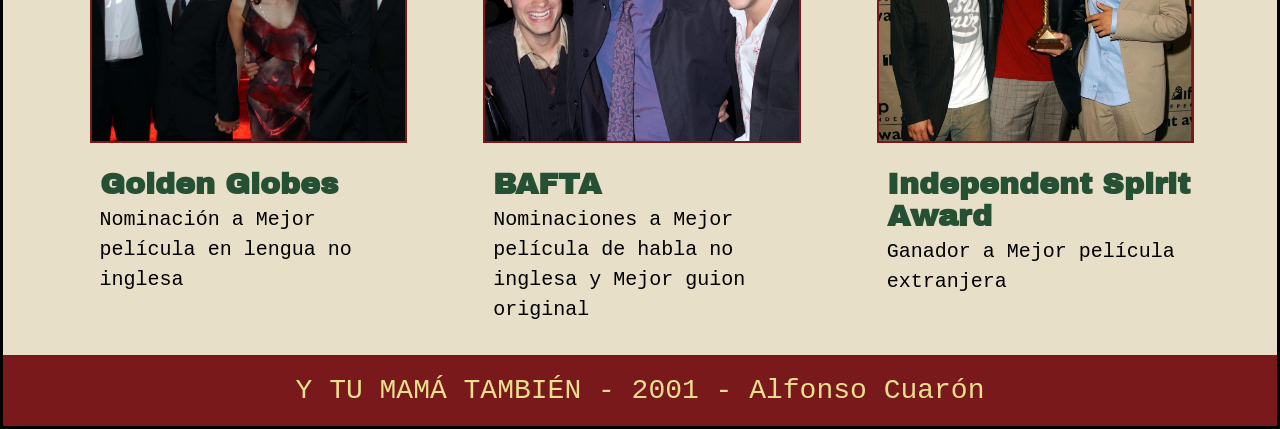
<file: premios.html>
<!DOCTYPE html>
<html lang="es">
<head>
    <meta charset="UTF-8">
    <meta name="viewport" content="width=device-width, initial-scale=1.0">
    <title>Premios — Y tu mamá también</title>
    <link rel="stylesheet" href="styles.css">
</head>

<body>
    <div class="layout-card">

        <header class="barrasuperior">
            <div class="menu-icon" onclick="abrirMenu()">
                <img src="./menu/hamburguesa.jpg" alt="Menú">
            </div>

            <a href="index.html">
                <h1 class="top-title">YTMT</h1>
            </a>

            <nav id="menu-desplegable">
                <a href="index.html">INICIO</a>
                <a href="integrantes.html">INTEGRANTES</a>
                <a href="personajes.html">PERSONAJES</a>
                <a href="momentos.html">MOMENTOS</a>
                <a href="relaciones.html">RELACIONES</a>
                <a href="final.html">EL FINAL</a>
                <a href="premios.html">PREMIOS</a>
            </nav>
        </header>

        <section class="informacion container contenido-pagina"
                 id="Informacion">

            <h1 class="titulo-premios">
                PREMIOS Y RECONOCIMIENTOS
            </h1>

            <h2 class="subtitulo-premios">
                PREMIOS MÁS DESTACABLES
            </h2>

            <div class="premios-grupo">

                <div class="premios-fila">
                    <img class="premio-icono"
                         src="./dibujos/oscar1.png"
                         alt="Estatuilla del Oscar">

                    <img src="./premios/oscar.jpg" alt="Premios Oscar">

                    <div class="premios-texto">
                        <h3>Premios Oscar</h3>
                        <p>Nominación a Mejor guion original</p>
                    </div>
                </div>

                <div class="premios-fila">
                    <img class="premio-icono"
                         src="./dibujos/venecia2.png"
                         alt="León de Venecia">

                    <img src="./premios/venecia1.jpg"
                         alt="Gael García Bernal y Diego Luna">

                    <div class="premios-texto">
                        <h3>Festival de Venecia</h3>
                        <p>
                            Premio Marcello Mastroianni
                            (premio a mejor actor emergente)
                            para Gael García Bernal y Diego Luna
                        </p>
                    </div>
                </div>

                <div class="premios-fila">
                    <img class="premio-icono"
                         src="./dibujos/venecia2.png"
                         alt="León de Venecia">

                    <img src="./premios/venecia2.jpg"
                         alt="Festival de Venecia">

                    <div class="premios-texto">
                        <h3>Festival de Venecia</h3>
                        <p>Ganador a Mejor guion</p>
                    </div>
                </div>

            </div>

            <h2 class="subtitulo-premios">
                OTROS PREMIOS Y RECONOCIMIENTOS
            </h2>

            <div class="premios-grupo">

                <div class="premios-fila">
                    <img class="premio-icono"
                         src="./dibujos/goldeglobes3.png"
                         alt="Estatuilla Golden Globe">

                    <img src="./premios/golden.jpg" alt="Golden Globes">

                    <div class="premios-texto">
                        <h3>Golden Globes</h3>
                        <p>
                            Nominación a Mejor película
                            en lengua no inglesa
                        </p>
                    </div>
                </div>

                <div class="premios-fila">
                    <img class="premio-icono"
                         src="./dibujos/bafta4.png"
                         alt="Máscara BAFTA">

                    <img src="./premios/bafta.jpg" alt="Premios BAFTA">

                    <div class="premios-texto">
                        <h3>BAFTA</h3>
                        <p>
                            Nominaciones a Mejor película de habla
                            no inglesa y Mejor guion original
                        </p>
                    </div>
                </div>

                <div class="premios-fila">
                    <img class="premio-icono"
                         src="./dibujos/independent5.png"
                         alt="Trofeo Independent Spirit">

                    <img src="./premios/independent.jpg"
                         alt="Independent Spirit Awards">

                    <div class="premios-texto">
                        <h3>Independent Spirit Award</h3>
                        <p>Ganador a Mejor película extranjera</p>
                    </div>
                </div>

            </div>
        </section>

        <footer class="footer">
            <div class="footer-content container">
                <a href="https://www.imdb.com/es/title/tt0245574/?ref_=vp_close"  target="_blank">
                    <p>
                        Y TU MAMÁ TAMBIÉN - 2001 - Alfonso Cuarón
                    </p>
                </a>
            </div>
        </footer>

    </div>

    <button id="volver-arriba"
            type="button"
            aria-label="Volver arriba">
        ↑
    </button>

    <script src="js.js"></script>
</body>
</html>
</file>
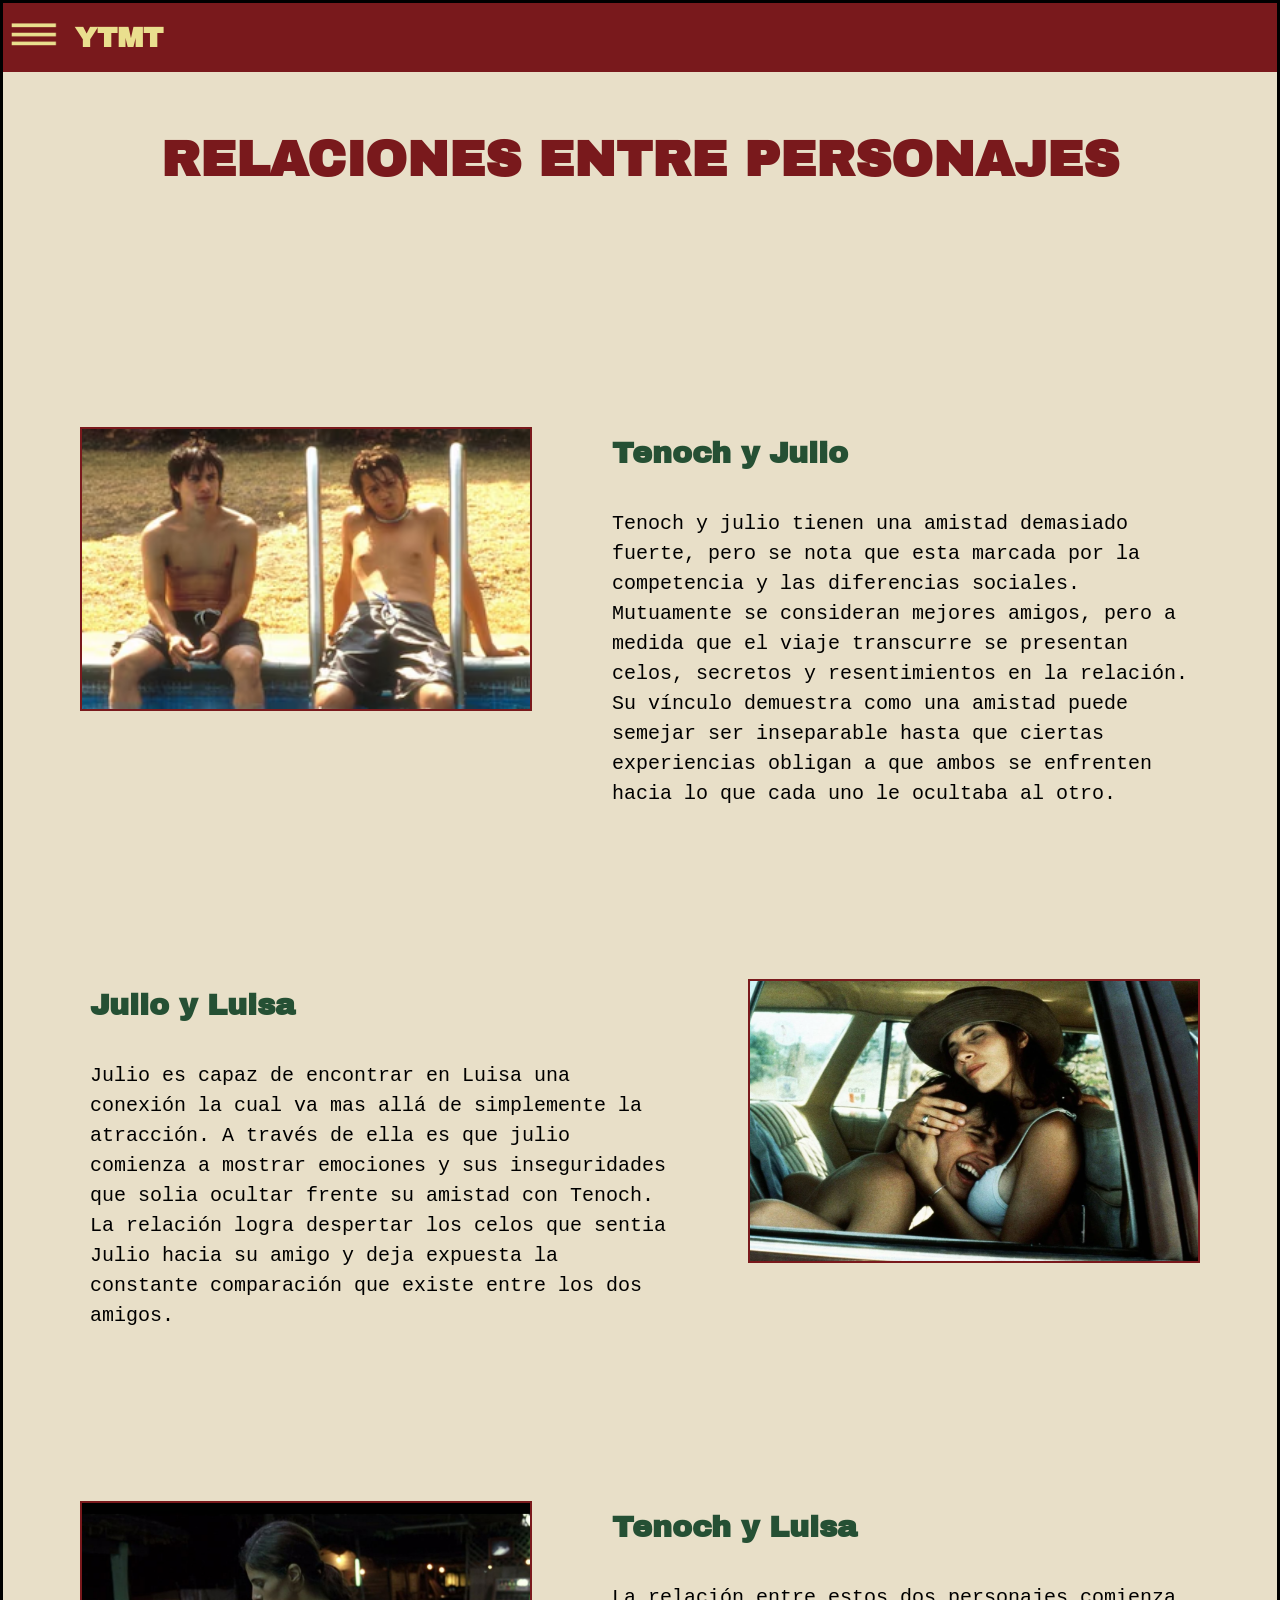
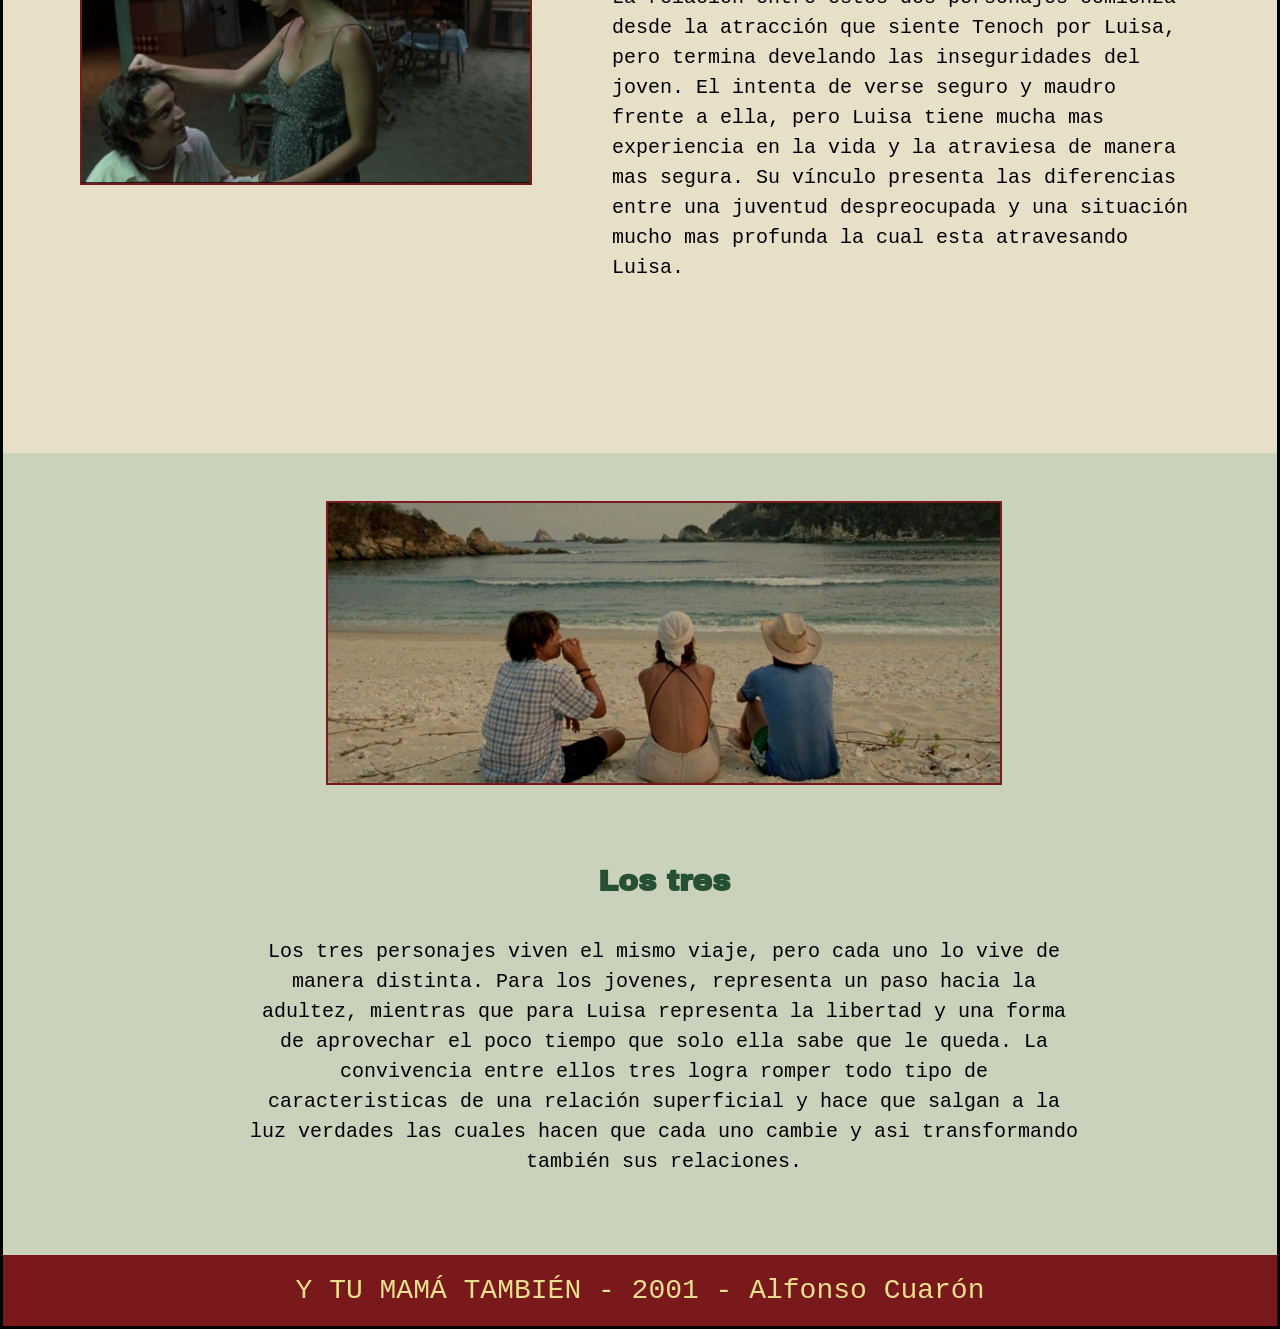
<file: relaciones.html>
<!DOCTYPE html>
<html>
    <head>
        <meta charset="UTF-8">
        <meta name="viewport" content="width=device-width, initial-scale=1.0">
        <title> Y tu mamá también </title>
        <link rel="stylesheet" href="styles.css">
    </head>

<body>



    <div class="layout-card">
    <header  class="barrasuperior">
        
    
        <div class="menu-icon" onclick="abrirMenu()">
            <img src="./menu/hamburguesa.jpg" alt="menu">
        </div>
        <a href="index.html">
        <h1 class="top-title">YTMT</h1>
        </a>

        <nav id="menu-desplegable">
            <a href="index.html"> INICIO </a>
            <a href="integrantes.html"> INTEGRANTES </a>
            <a href="personajes.html"> PERSONAJES </a>
            <a href="momentos.html"> MOMENTOS </a>
            <a href="relaciones.html"> RELACIONES </a>
            <a href="final.html"> EL FINAL </a>
            <a href="premios.html"> PREMIOS </a>
        </nav>
    </header>



    <section class="informacion container contenido-pagina" id="Informacion">
    <h1 class="titulo-relaciones"> RELACIONES ENTRE PERSONAJES</h1>
        <div class="relaciones-grupo">
            <div class="relaciones-fila">
                
            
            </div>

            
                <div class="relaciones-fila">
                <img src="./relaciones/tyj.jpg" alt="tyj">
                <div class="relaciones-texto">
                <h3> Tenoch y Julio</h3>
                <p>   Tenoch y julio tienen una amistad demasiado fuerte, pero se nota que esta marcada por la competencia y las diferencias sociales. Mutuamente se consideran mejores amigos, pero a medida que el viaje transcurre se presentan celos, secretos y resentimientos en la relación. Su vínculo demuestra como una amistad puede semejar ser inseparable hasta que ciertas experiencias obligan a que ambos se enfrenten hacia lo que cada uno le ocultaba al otro. </p>
                </div>
            </div>
          
                <div class="relaciones-fila relaciones invertido">
                <div class="relaciones-texto">
                <h3> Julio y Luisa</h3>
                    <p>  Julio es capaz de encontrar en Luisa una conexión la cual va mas allá de simplemente la atracción. A través de ella es que julio comienza a mostrar emociones y sus inseguridades que solia ocultar frente su amistad con Tenoch. La relación logra despertar los celos que sentia Julio hacia su amigo y deja expuesta la constante comparación que existe entre los dos amigos. </p>
                </div>
                <img src="./relaciones/jyl.jpg" alt="jyl">
                   
            </div>

            <div class="relaciones-fila">
                <img src="./relaciones/tyl.jpg" alt="tyl">
                <div class="relaciones-texto">
                <h3> Tenoch y Luisa </h3>
                <p> La relación entre estos dos personajes comienza desde la atracción que siente Tenoch por Luisa, pero termina develando las inseguridades del joven. El intenta de verse seguro y maudro frente a ella, pero Luisa tiene mucha mas experiencia en la vida y la atraviesa de manera mas segura. Su vínculo presenta las diferencias entre una juventud despreocupada y una situación mucho mas profunda la cual esta atravesando Luisa. </p>
                </div>
           
            </div>

            <div class="relaciones-fila relacion-ultima">
                 <img src="./relaciones/tres.jpg" alt="tres">
                <div class="relaciones-texto">
                <h3> Los tres</h3>
                    <p>  Los tres personajes viven el mismo viaje, pero cada uno lo vive de manera distinta. Para los jovenes, representa un paso hacia la adultez, mientras que para Luisa representa la libertad y una forma de aprovechar el poco tiempo que solo ella sabe que le queda. La convivencia entre ellos tres logra romper todo tipo de caracteristicas de una relación superficial y hace que salgan a la luz verdades las cuales hacen que cada uno cambie y asi transformando también sus relaciones.</p>
                </div>
                   
            </div>

            


            

        </div>


    </section>
    <footer class="footer">
        <a href="https://www.imdb.com/es/title/tt0245574/?ref_=vp_close" target="_blank">
        <div class="footer-content container">
            <p>Y TU MAMÁ TAMBIÉN - 2001 - Alfonso Cuarón</p>
        </a>
        </div>
    </footer>
        <button id="volver-arriba" type="button" aria-label="Volver arriba">
    ↑
</button>
<script src="js.js"></script>
</body>


</html>
</file>
<file: styles.css>
@import url('https://fonts.googleapis.com/css2?family=Archivo+Black&display=swap');



body {
   margin: 0;
    display: flex;
    justify-content: center;
    align-items: center;
    min-height: 100px;
    padding: 0;
}
 

.menu-icon img {
    width: 60px;
    height:auto;

   
}

#menu-desplegable {
    display: none;
    position: absolute;
    top: 100%;
    left: 0;
    background-color: #79191c;
    padding: 20px;
    z-index: 1000;
}

#menu-desplegable a {
    display: block;
    color: #eadf8e;
    text-decoration: none;
    padding: 10px;
}

#menu-desplegable.activo {
    display: block;
}

.layout-card {
    width: 100%;
  max-width: 1600px;
  background-color: #E8DFC8;
  overflow: hidden;
  border: 3px solid black;
   
}

.barrasuperior {
    background-color: #79191c;
  color:#eadf8e ;
  display: flex;
  align-items: center;
  gap: 12px;
  padding: 0px;
  position:relative;
}

.logo {
    width: 100%;
    height: auto;
    position: relative;
    overflow: hidden;
   background-color: #000
    
}

.logo img {
    width: 100%;
    height: auto;
    object-fit: cover;
    display: block;
}

.container {
max-width:1200px;
 margin: 0 auto; 
}


.menu {
position: absolute;
top:0;
left:0;
right:0;
display:flex;
align-items:center;
justify-content: space-between;
}

.logo {
    color:darkgreen;
    font-size: 25px;
    font-weight:800; 
    }

.inicio-grupo {
    display: flex;
    flex-wrap: wrap;
    justify-content: space-between;

}

.inicio-1 {
    width: 28%;
    margin-bottom: 100px;
    border: 2px solid #79191c ;
    padding: 15px;

}

.inicio-1 img {
    width: 80%;
    height: 240px;
    object-fit: cover;
    display: block;
    margin: 0 auto;
}

.inicio-1 h3 {
    font-size: 40px;
    margin-top: 0;
    color: #255034;
    font-weight: bold;
    font-family:courier new;
    text-align: center;
}

.footer {
    background-color:#79191c ;
    color: #eadf8e;
    text-align: center;
    padding: 20px ;
  
}

.footer p {
    margin: 0;
    font-size: 28px;
    font-family:'Courier New', Courier, monospace
}

.footer a {
    display: block;
    color: inherit;
}

.footer a:hover {
    text-decoration: underline;
}

.top-title {
    font-size: 28px;
    font-family: 'Archivo Black', sans-serif;
    
}



.frase {
   min-height: 900px;
   display: flex;
    justify-content: center;
    align-items: center;
}

.frase p {
    font-size: 30px;
    text-align: center;
    color: #255034;
    font-family:'Courier New';
    font-weight: bold;
   max-width: 1200px;
width: calc(100% - 40px);
margin: 0 auto;
   
}

@keyframes entrada-suave {
    from { opacity: 0; }
    to   { opacity: 1; }
}

@media (prefers-reduced-motion: no-preference) {
    .contenido-pagina {
        animation: entrada-suave 250ms ease-out;
    }
}

@media (prefers-reduced-motion: no-preference) {
    .contenido-pagina.entrada-inicio {
        animation-duration: 450ms;
    }
}

.momentos-grupo {
    display: flex;
    flex-direction: column;
    margin-left: 40px; 
    margin-right: 40px;
    margin-top: 50px;
   
}

.titulo-momentos {
    text-align: center;
    margin-bottom: 100px;
    font-size: 50px;
    margin-top: 60px;
    color: #79191c ;
    font-family: 'Archivo Black', sans-serif;
    
}

.momento-fila {
    display: flex;
    margin-bottom: 140px;
    align-items: center;
    width: 100%;
    gap: 70px;
}

.momento-fila img {
    width: 40%;
    height: 280px;
    object-fit: cover;
    border: 2px solid #79191c;
    
}

.momento-fila h3 {
    font-size: 30px;
    margin-top: 0;
    font-family: 'Archivo Black', sans-serif;
    color:#255034;
}

.momento-fila p {
    margin-top: 10px;
    font-size: 20px;
    line-height: 1.5;
    font-family: 'Courier New', Courier, monospace;
    
   
}

.momento-invertido {
    flex-direction: row;
}

.momento-texto {
    display: flex;
    flex-direction: column;
    width: 75%;
    padding: 10px;
   
    
}
@keyframes entrada-suave {
    from { opacity: 0; }
    to   { opacity: 1; }
}

@media (prefers-reduced-motion: no-preference) {
    .contenido-pagina {
        animation: entrada-suave 450ms ease-out;
    }
}


.integrantes-grupo {
    display: flex;
    flex-direction: column;
    margin-left: 40px; 
    margin-right: 40px;
    margin-top: 50px;
   
}

.titulo-integrantes {
    text-align: center;
    margin-bottom: 100px;
    font-size: 50px;
    margin-top: 60px;
    color: #79191c ;
    font-family: 'Archivo Black', sans-serif;
    
}

.integrantes-fila {
    display: flex;
    margin-bottom: 140px;
    align-items: flex-start;
    width: 100%;
    gap: 70px;
}

.integrantes-fila img {
    width: 40%;
    height: 280px;
    object-fit: cover;
    border: 2px solid #79191c;
    
}

.integrantes-fila h3 {
    font-size: 30px;
    margin-top: 0;
    font-family: 'Archivo Black', sans-serif;
    color:#255034;
}

.integrantes-fila p {
    margin-top: 10px;
    font-size: 20px;
    line-height: 1.5;
    font-family: 'Courier New', Courier, monospace;
    
   
}

.integrantes-invertido {
    flex-direction: row;
}

.integrantes-texto {
    display: flex;
    flex-direction: column;
    width: 75%;
    padding: 10px;
   
    
}
@keyframes entrada-suave {
    from { opacity: 0; }
    to   { opacity: 1; }
}

@media (prefers-reduced-motion: no-preference) {
    .contenido-pagina {
        animation: entrada-suave 450ms ease-out;
    }
}

.relaciones-grupo {
    display: flex;
    flex-direction: column;
    margin-left: 40px; 
    margin-right: 40px;
    margin-top: 50px;
   
}

.titulo-relaciones {
    text-align: center;
    margin-bottom: 100px;
    font-size: 50px;
    margin-top: 60px;
    color: #79191c ;
    font-family: 'Archivo Black', sans-serif;
    
}

.relaciones-fila {
    display: flex;
    margin-bottom: 140px;
    align-items: flex-start;
    width: 100%;
    gap: 70px;
}

.relaciones-fila img {
    width: 40%;
    height: 280px;
    object-fit: cover;
    border: 2px solid #79191c;
    
}

.relaciones-fila h3 {
    font-size: 30px;
    margin-top: 0;
    font-family: 'Archivo Black', sans-serif;
    color:#255034;
}

.relaciones-fila p {
    margin-top: 10px;
    font-size: 20px;
    line-height: 1.5;
    font-family: 'Courier New', Courier, monospace;
    
   
}

.relacion-ultima {
    flex-direction: column;
    align-items: center;
    background-color: #CBD2BC;
   padding: 48px 24px;
   margin-bottom: 0;
   border-image: linear-gradient(#CBD2BC, #CBD2BC) fill 0 / 0 / 0 100vmax;
}

.relacion-ultima img {
    width: 60%;

}

.relaciones-texto {
    display: flex;
    flex-direction: column;
    width: 75%;
    padding: 10px;
   
    
}

.relacion-ultima .relaciones-texto {
    text-align: center;
}
@keyframes entrada-suave {
    from { opacity: 0; }
    to   { opacity: 1; }
}

@media (prefers-reduced-motion: no-preference) {
    .contenido-pagina {
        animation: entrada-suave 450ms ease-out;
    }
}





.personajes-grupo {
    display: flex;
    flex-wrap: wrap;
    justify-content: center;
    margin-left: 40px; 
    margin-right: 40px;
    margin-top: 20px;
    gap: 80px;
   
}

.titulo-personajes {
    text-align: center;
    margin-bottom: 50px;
    font-size: 50px;
    margin-top: 60px;
    color: #79191c ;
    font-family: 'Archivo Black', sans-serif;
    
}

.subtitulo-personajes {
   font-size: 30px;
   font-family: 'Archivo Black', sans-serif;
   color: #255034;
   text-align: center;
   margin-top:20px;
   margin-bottom: 40px;
    
}

.personajes-fila {
    display: flex;
    flex-direction: column;
    width: 28%;
    margin-bottom: 0;
    }

.personajes-fila img {
    width: 100%;
    height: 280px;
    object-fit: cover;
    border: 2px solid #79191c;
    
}

.personajes-fila h3 {
    font-size: 30px;
    margin-top: 15px;
    margin-bottom: 5px;
    font-family: 'Archivo Black', sans-serif;
    color:#255034;
}

.personajes-fila p {
    margin-top: 0;
    font-size: 20px;
    line-height: 1.5;
    font-family: 'Courier New', Courier, monospace;
    
   
}


.personajes-texto {
    display: flex;
    flex-direction: column;
    width: 100%;
    padding: 10px;
   
    
}
@keyframes entrada-suave {
    from { opacity: 0; }
    to   { opacity: 1; }
}

@media (prefers-reduced-motion: no-preference) {
    .contenido-pagina.entrada-inicio,
    .contenido-pagina.entrada-personajes {
        animation-duration: 450ms;
    }
}







.final-grupo {
    display: grid;
    grid-template-columns: repeat(2, minmax(0,1fr));
    margin:  60px 20px;
    gap: 30px;
}

.titulo-final {
    text-align: center;
    margin-bottom: 50px;
    font-size: 50px;
    margin-top: 60px;
    color: #79191c ;
    font-family: 'Archivo Black', sans-serif;
    
}

.frase-final {
   font-size: 30px;
   font-family: 'Archivo Black', sans-serif;
   color: #255034;
   text-align: center;
   margin-top:20px;
   margin-bottom: 40px;
    
}

.explicacion-final {
    width: 75%;
    margin: 0 auto;
    text-align: center;
}

.explicacion-final p {
    font-size: 20px;
    line-height: 1.5;
    font-family: 'Courier New', Courier, monospace;
    color:black;
}

.final-fila {
    width: 100%;
    min-width: 0;
    margin-top: 0;
}

.final-fila:nth-child(2) {
    grid-column: 1 / -1;
   grid-row: 1;
   width: 65%;
   justify-self:center;
   
}

.final-fila img {
    display: block;
    box-sizing: border-box;
    width: 100%;
    aspect-ratio: 16 / 9;
    object-fit: cover;
    border: 2px solid #79191c;
    margin-bottom: 0;
}

.leer-mas summary {
    color: #255034;
    font-family: 'Courier New', Courier, monospace;
    font-size: 20px;
    font-weight: bold;
    cursor: pointer;
    margin: 20px 0;
}

.leer-mas summary:hover {
    text-decoration: underline;
}

@keyframes entrada-suave {
    from { opacity: 0; }
    to   { opacity: 1; }
}

@media (prefers-reduced-motion: no-preference) {
    .contenido-pagina {
        animation: entrada-suave 450ms ease-out;
    }
}



.premios-grupo {
    display: flex;
    flex-wrap: wrap;
    justify-content: center;
    margin-left: 40px; 
    margin-right: 40px;
    margin-top: 20px;
    gap: 80px;
   
}

.titulo-premios {
    text-align: center;
    margin-bottom: 190px;
    font-size: 50px;
    margin-top: 60px;
    color: #79191c ;
    font-family: 'Archivo Black', sans-serif;
    
}

.subtitulo-premios {
   font-size: 30px;
   font-family: 'Archivo Black', sans-serif;
   color: #255034;
   text-align: center;
   margin-top:20px;
   margin-bottom: 100px;
    
}

.premios-fila {
    display: flex;
    flex-direction: column;
    width: 28%;
    margin-bottom: 0;
    }

.premios-fila img {
    width: 100%;
    height: 280px;
    object-fit: cover;
    border: 2px solid #79191c;
    
}

.premios-fila h3 {
    font-size: 30px;
    margin-top: 15px;
    margin-bottom: 5px;
    font-family: 'Archivo Black', sans-serif;
    color:#255034;
}

.premios-fila p {
    margin-top: 0;
    font-size: 20px;
    line-height: 1.5;
    font-family: 'Courier New', Courier, monospace;
    
   
}


.premios-texto {
    display: flex;
    flex-direction: column;
    width: 100%;
    padding: 10px;
   
    
}
@keyframes entrada-suave {
    from { opacity: 0; }
    to   { opacity: 1; }
}

@media (prefers-reduced-motion: no-preference) {
    .contenido-pagina {
        animation: entrada-suave 450ms ease-out;
    }
}




a {
    text-decoration: none;
}

.inicio-1:hover {
   background-color:#eadf8e;
}

.video-julio {
    cursor: pointer;
}

.video-julio img:hover {
    transform: scale(1.05);
    border:3px solid #255034;
}

.video-luisa {
    cursor: pointer;
}

.video-luisa img:hover {
    transform: scale(1.05);
    border:3px solid #255034;
}

.video-tenoch {
    cursor: pointer;
}

.video-tenoch img:hover {
    transform: scale(1.05);
    border:3px solid #255034;
}

.barrasuperior a {
    color: #eadf8e;
    text-decoration: none;
}


.video-conocen {
    flex-shrink: 0;
    cursor: pointer;
}

.video-conocen img {
    display: block;
    width: 100%;
}

.video-conocen img:hover {
    transform: scale(1.05);
    border:3px solid #255034;
}

.video-viaje {
    flex-shrink: 0;
    cursor: pointer;
}

.video-viaje img {
    display: block;
    width: 100%;
}


.video-viaje img:hover {
    transform: scale(1.05);
    border:3px solid #255034;
}


.video-pelea {
    flex-shrink: 0;
    cursor: pointer;
}

.video-pelea img {
    display: block;
    width: 100%;
}


.video-pelea img:hover {
    transform: scale(1.05);
    border:3px solid #255034;
}


#volver-arriba {
    position: fixed;
    bottom: 12px;
    right: 24px;
    z-index: 1100;
    width: 48px;
    height: 48px;
    padding: 0;
    border: none;
    background: transparent;
   color: rgba(37, 80, 52, 0.8);
    font-size: 40px;
    cursor: pointer;
    visibility: hidden;
    opacity: 0;
    pointer-events: none;
}

#volver-arriba.visible {
    visibility: visible;
    opacity: 1;
    pointer-events: auto;
}

#volver-arriba:hover {
    color: #255034;
}

@media (prefers-reduced-motion: no-preference) {
    #volver-arriba {
        transition: opacity 200ms ease;
    }
}

/* TABLET */
@media (max-width: 768px) {
    .container {
        width: 90%;
    }

    .frase {
        min-height: 500px;
    }

    .inicio-grupo {
    display: grid;
    grid-template-columns: repeat(2, minmax(0, 1fr));
    gap: 24px;
    padding: 0 24px 30px;
}

.inicio-1 {
    box-sizing: border-box;
    width: 100%;
    min-width: 0;
    margin-bottom: 0;
}

.inicio-1 h3 {
    font-size: 26px;
    overflow-wrap: break-word;
}

    .momento-fila, .integrantes-fila, .relaciones-fila {
        gap: 30px;
        margin-bottom: 80px;
    }

    .momento-fila img, .integrantes-fila img, .relaciones-fila img {
        width: 50%;
        height: 200px;
    }

    .momento-texto, .integrantes-texto, .relaciones-texto {
        width: 55%;
    }

    .personajes-grupo, .premios-grupo {
        gap: 30px;
    }

    .personajes-fila, .premios-fila {
        width: 45%;
    }


    .final-grupo {
        margin-top: 100px;
    }

    .titulo-momentos, .titulo-integrantes, .titulo-relaciones, .titulo-personajes, .titulo-final, .titulo-premios {
        font-size: 40px;
    }

    .footer p {
        font-size: 20px;
    }



}



/* CELULARES Y PANTALLAS PEQUEÑAS */
@media (max-width: 480px) {

    .layout-card,
    .layout-card * {
        box-sizing: border-box;
    }

    .layout-card {
        width: 100%;
        border: none;
    }

    .container {
        width: 100%;
        padding-left: 20px;
        padding-right: 20px;
    }

    /* Encabezado y menú */
    .barrasuperior {
        padding: 8px 12px;
    }

    .menu-icon img {
        width: 44px;
        display: block;
    }

    .top-title {
        font-size: 25px;
    }

   #menu-desplegable {
    width: 210px;
    max-width: calc(100vw - 24px);
    left: 0;
    padding: 8px;
    border-radius: 0 0 10px 10px;
    box-shadow: 0 6px 12px rgba(0, 0, 0, 0.2);
}

#menu-desplegable a {
    font-size: 16px;
    padding: 9px 12px;
    line-height: 1.3;
}

    /* Imagen principal de Inicio */
    .logo {
        height: auto;
    }

    .logo img {
        height: auto;
    }

    /* Frase de Inicio */
    .frase {
        min-height: 300px;
        padding: 40px 20px;
    }

    .frase p {
        font-size: 22px;
        line-height: 1.5;
    }

    /* Tarjetas de Inicio */
    .inicio-grupo {
        flex-direction: column;
        gap: 24px;
       padding-bottom: 30px;
       grid-template-columns: 1fr;
    }

    .inicio-1 {
        width: 100%;
        margin-bottom: 0;
        padding: 16px;
    }

    .inicio-1 img {
        width: 100%;
        height: auto;
    }

    .inicio-1 h3 {
        font-size: 28px;
    }

    /* Títulos de las páginas */
    .titulo-momentos,
    .titulo-integrantes,
    .titulo-relaciones,
    .titulo-personajes,
    .titulo-final,
    .titulo-premios {
        font-size: 30px;
        margin-top: 35px;
        margin-bottom: 35px;
        overflow-wrap: anywhere;
    }

    .subtitulo-personajes,
    .subtitulo-premios,
    .frase-final {
        font-size: 23px;
        margin-bottom: 30px;
    }

    /* Grupos de contenido */
    .momentos-grupo,
    .integrantes-grupo,
    .relaciones-grupo,
    .personajes-grupo,
    .premios-grupo,
    .final-grupo {
        margin-left: 0;
        margin-right: 0;
        margin-top: 30px;
        gap: 30px;
    }

    /* Foto y texto uno debajo del otro */
    .momento-fila,
    .integrantes-fila,
    .relaciones-fila {
        flex-direction: column;
        align-items: stretch;
        gap: 20px;
        margin-bottom: 40px;
    }

    .momento-fila img,
    .integrantes-fila img,
    .relaciones-fila img,
    .relacion-ultima img {
        width: 100%;
        max-width: 100%;
        height: auto;
    }

    .momento-texto,
    .integrantes-texto,
    .relaciones-texto {
        width: 100%;
        padding: 0;
    }

    .momento-fila h3,
    .integrantes-fila h3,
    .relaciones-fila h3,
    .personajes-fila h3,
    .premios-fila h3 {
        font-size: 25px;
    }

    .momento-fila p,
    .integrantes-fila p,
    .relaciones-fila p,
    .personajes-fila p,
    .premios-fila p,
    .explicacion-final p {
        font-size: 18px;
        line-height: 1.6;
        overflow-wrap: break-word;
    }

    /* Imágenes que funcionan como enlaces */
    .video-conocen,
    .video-viaje,
    .video-pelea {
        width: 100%;
        max-width: 100%;
    }

    /* Bloque destacado de Los tres */
    .relacion-ultima {
        padding: 30px 16px;
        margin-bottom: 0;
    }

    /* Personajes y Premios */
    .personajes-grupo,
    .premios-grupo {
        flex-direction: column;
    }

    .personajes-fila,
    .premios-fila {
        width: 100%;
    }

    .personajes-fila img,
    .premios-fila img {
        width: 100%;
        height: auto;
    }

    .personajes-texto,
    .premios-texto {
        width: 100%;
        padding: 10px 0;
    }

    /* El final */
    .explicacion-final {
        width: 100%;
        text-align: left;
    }

    .final-grupo {
    grid-template-columns: 1fr;
    margin-bottom: 40px;
}

.final-fila,
.final-fila:nth-child(2) {
    width: 100%;
}

    .final-fila img {
        height: auto;
        margin-bottom: 0;
    }

    

    /* Pie de página */
    .footer {
        padding: 24px 16px;
    }

    .footer p {
        font-size: 16px;
        line-height: 1.5;
    }
}


.premios-fila img.premio-icono {
    display: block;
    width: 100%;
    height: 100px;
    object-fit: contain;
    border: none;
    margin: 0 auto 20px;
}
</file>
